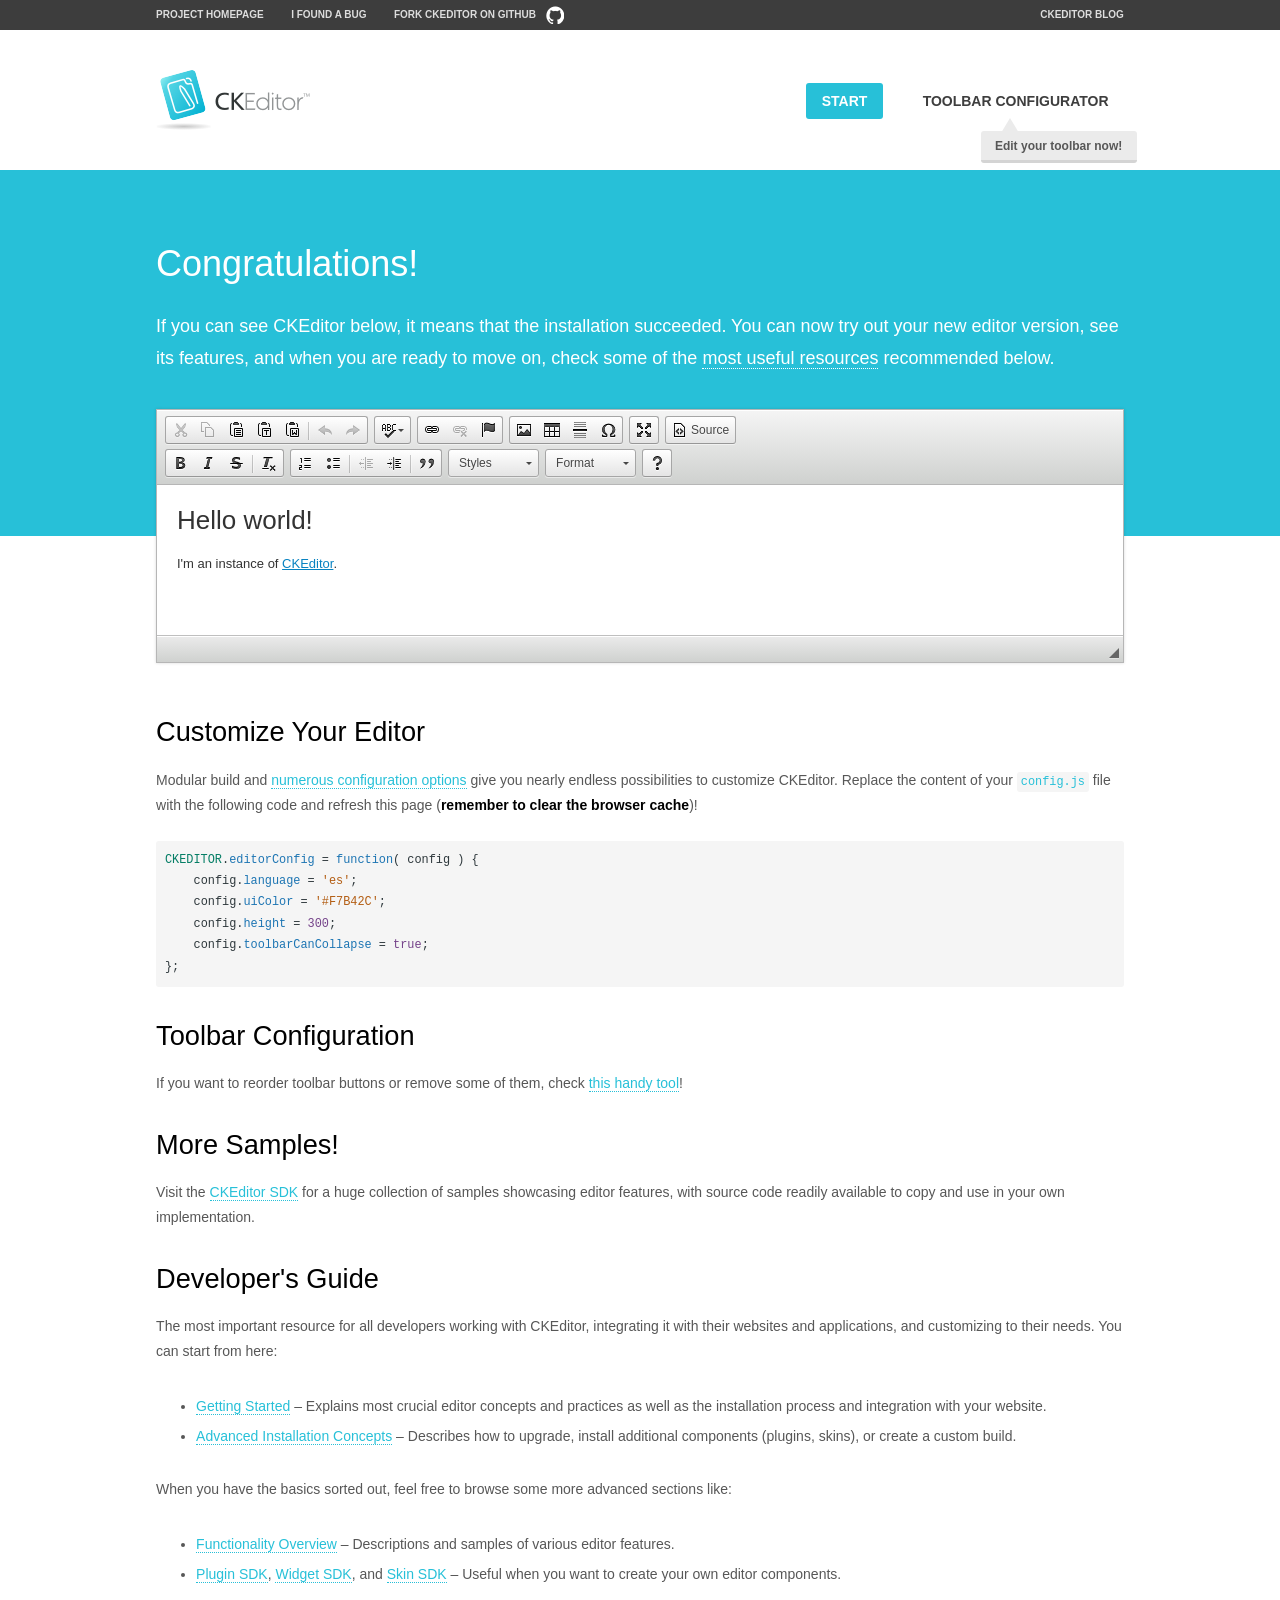
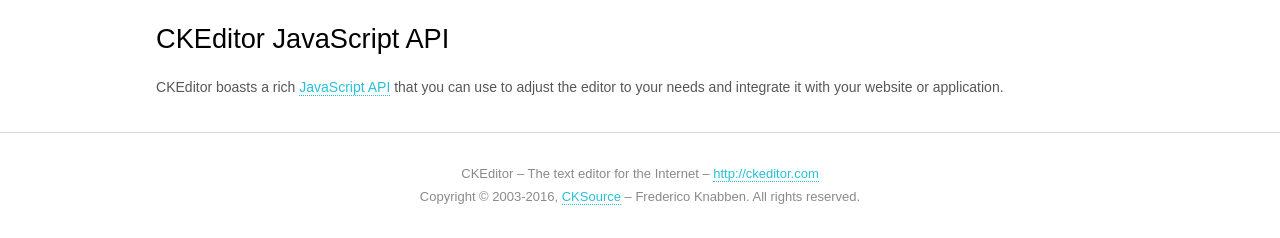
<file: static/plugins/ckeditor/samples/index.html>
<!DOCTYPE html>
<!--
Copyright (c) 2003-2016, CKSource - Frederico Knabben. All rights reserved.
For licensing, see LICENSE.md or http://ckeditor.com/license
-->
<html>
<head>
	<meta charset="utf-8">
	<title>CKEditor Sample</title>
	<script src="../ckeditor.js"></script>
	<script src="js/sample.js"></script>
	<link rel="stylesheet" href="css/samples.css">
	<link rel="stylesheet" href="toolbarconfigurator/lib/codemirror/neo.css">
</head>
<body id="main">

<nav class="navigation-a">
	<div class="grid-container">
		<ul class="navigation-a-left grid-width-70">
			<li><a href="http://ckeditor.com">Project Homepage</a></li>
			<li><a href="http://dev.ckeditor.com/">I found a bug</a></li>
			<li><a href="http://github.com/ckeditor/ckeditor-dev" class="icon-pos-right icon-navigation-a-github">Fork CKEditor on GitHub</a></li>
		</ul>
		<ul class="navigation-a-right grid-width-30">
			<li><a href="http://ckeditor.com/blog-list">CKEditor Blog</a></li>
		</ul>
	</div>
</nav>

<header class="header-a">
	<div class="grid-container">
		<h1 class="header-a-logo grid-width-30">
			<a href="index.html"><img src="img/logo.png" alt="CKEditor Sample"></a>
		</h1>

		<nav class="navigation-b grid-width-70">
			<ul>
				<li><a href="index.html" class="button-a button-a-background">Start</a></li>
				<li><a href="toolbarconfigurator/index.html" class="button-a">Toolbar configurator <span class="balloon-a balloon-a-nw">Edit your toolbar now!</span></a></li>
			</ul>
		</nav>
	</div>
</header>

<main>
	<div class="adjoined-top">
		<div class="grid-container">
			<div class="content grid-width-100">
				<h1>Congratulations!</h1>
				<p>
					If you can see CKEditor below, it means that the installation succeeded.
					You can now try out your new editor version, see its features, and when you are ready to move on, check some of the <a href="#sample-customize">most useful resources</a> recommended below.
				</p>
			</div>
		</div>
	</div>
	<div class="adjoined-bottom">
		<div class="grid-container">
			<div class="grid-width-100">
				<div id="editor">
					<h1>Hello world!</h1>
					<p>I'm an instance of <a href="http://ckeditor.com">CKEditor</a>.</p>
				</div>
			</div>
		</div>
	</div>

	<div class="grid-container">
		<div class="content grid-width-100">
			<section id="sample-customize">
				<h2>Customize Your Editor</h2>
				<p>Modular build and <a href="http://docs.ckeditor.com/#!/guide/dev_configuration">numerous configuration options</a> give you nearly endless possibilities to customize CKEditor. Replace the content of your <code><a href="../config.js">config.js</a></code> file with the following code and refresh this page (<strong>remember to clear the browser cache</strong>)!</p>
		<pre class="cm-s-neo CodeMirror"><code><span style="padding-right: 0.1px;"><span class="cm-variable">CKEDITOR</span>.<span class="cm-property">editorConfig</span> <span class="cm-operator">=</span> <span class="cm-keyword">function</span>( <span class="cm-def">config</span> ) {</span>
<span style="padding-right: 0.1px;"><span class="cm-tab">	</span><span class="cm-variable-2">config</span>.<span class="cm-property">language</span> <span class="cm-operator">=</span> <span class="cm-string">'es'</span>;</span>
<span style="padding-right: 0.1px;"><span class="cm-tab">	</span><span class="cm-variable-2">config</span>.<span class="cm-property">uiColor</span> <span class="cm-operator">=</span> <span class="cm-string">'#F7B42C'</span>;</span>
<span style="padding-right: 0.1px;"><span class="cm-tab">	</span><span class="cm-variable-2">config</span>.<span class="cm-property">height</span> <span class="cm-operator">=</span> <span class="cm-number">300</span>;</span>
<span style="padding-right: 0.1px;"><span class="cm-tab">	</span><span class="cm-variable-2">config</span>.<span class="cm-property">toolbarCanCollapse</span> <span class="cm-operator">=</span> <span class="cm-atom">true</span>;</span>
<span style="padding-right: 0.1px;">};</span></code></pre>
			</section>

			<section>
				<h2>Toolbar Configuration</h2>
				<p>If you want to reorder toolbar buttons or remove some of them, check <a href="toolbarconfigurator/index.html">this handy tool</a>!</p>
			</section>

			<section>
				<h2>More Samples!</h2>
				<p>Visit the <a href="http://sdk.ckeditor.com">CKEditor SDK</a> for a huge collection of samples showcasing editor features, with source code readily available to copy and use in your own implementation.</p>
			</section>

			<section>
				<h2>Developer's Guide</h2>
				<p>The most important resource for all developers working with CKEditor, integrating it with their websites and applications, and customizing to their needs. You can start from here:</p>
				<ul>
					<li><a href="http://docs.ckeditor.com/#!/guide/dev_installation">Getting Started</a> &ndash; Explains most crucial editor concepts and practices as well as the installation process and integration with your website.</li>
					<li><a href="http://docs.ckeditor.com/#!/guide/dev_advanced_installation">Advanced Installation Concepts</a> &ndash; Describes how to upgrade, install additional components (plugins, skins), or create a custom build.</li>
				</ul>
					<p>When you have the basics sorted out, feel free to browse some more advanced sections like:</p>
				<ul>
					<li><a href="http://docs.ckeditor.com/#!/guide/dev_features">Functionality Overview</a> &ndash; Descriptions and samples of various editor features.</li>
					<li><a href="http://docs.ckeditor.com/#!/guide/plugin_sdk_intro">Plugin SDK</a>, <a href="http://docs.ckeditor.com/#!/guide/widget_sdk_intro">Widget SDK</a>, and <a href="http://docs.ckeditor.com/#!/guide/skin_sdk_intro">Skin SDK</a> &ndash; Useful when you want to create your own editor components.</li>
				</ul>
			</section>

			<section>
				<h2>CKEditor JavaScript API</h2>
				<p>CKEditor boasts a rich <a href="http://docs.ckeditor.com/#!/api">JavaScript API</a> that you can use to adjust the editor to your needs and integrate it with your website or application.</p>
			</section>
		</div>
	</div>
</main>

<footer class="footer-a grid-container">
	<div class="grid-container">
		<p class="grid-width-100">
			CKEditor &ndash; The text editor for the Internet &ndash; <a class="samples" href="http://ckeditor.com/">http://ckeditor.com</a>
		</p>
		<p class="grid-width-100" id="copy">
			Copyright &copy; 2003-2016, <a class="samples" href="http://cksource.com/">CKSource</a> &ndash; Frederico Knabben. All rights reserved.
		</p>
	</div>
</footer>
<script>
	initSample();
</script>

</body>
</html>
</file>
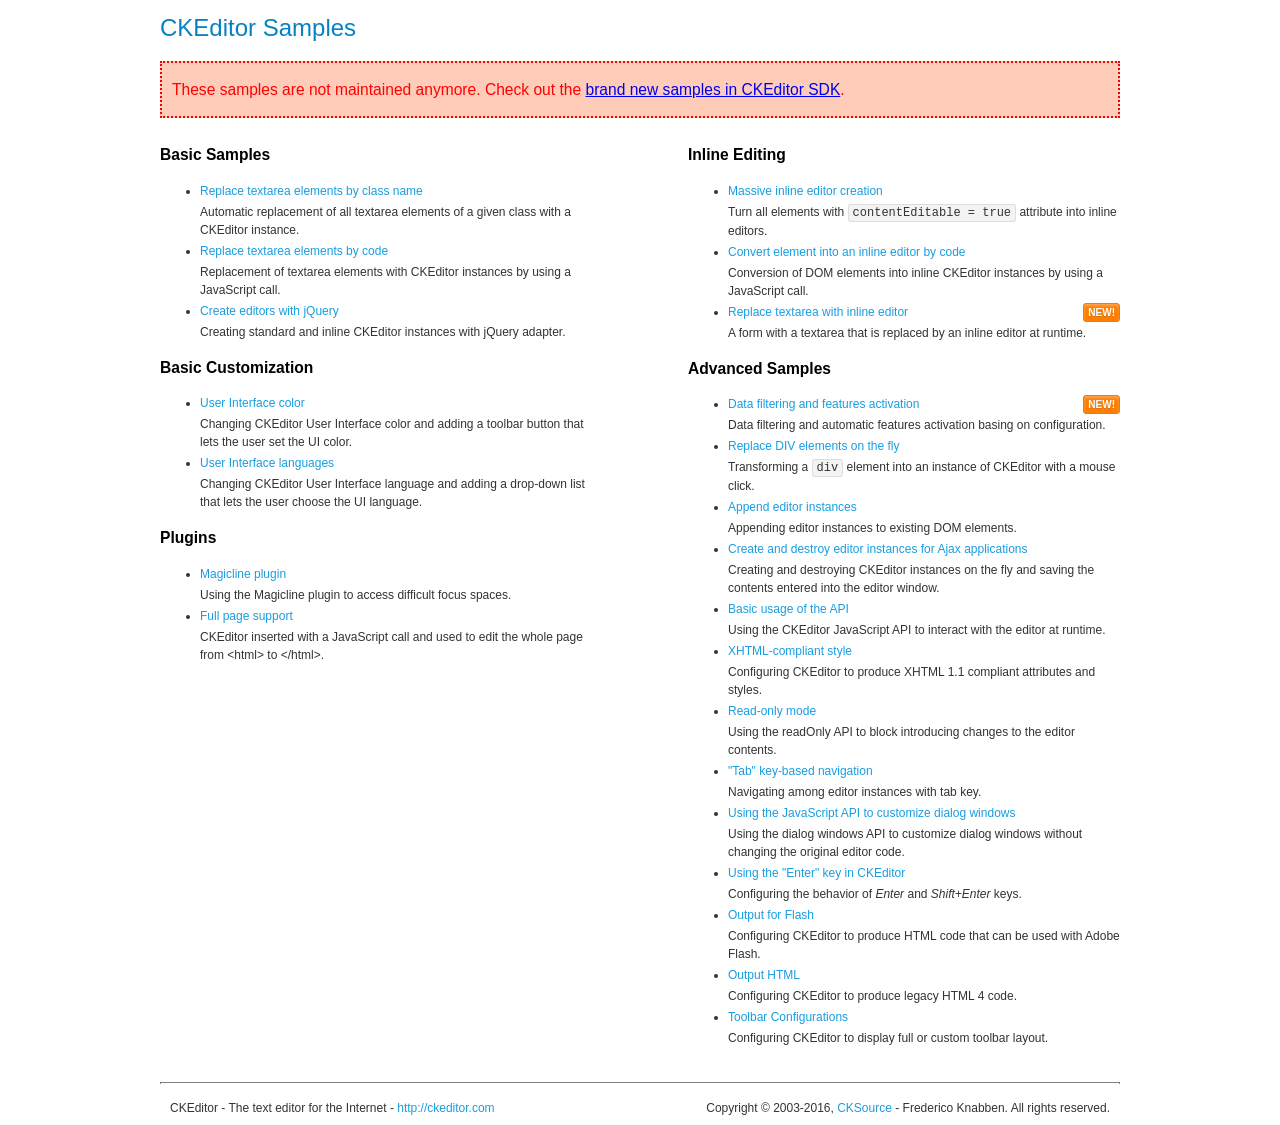
<file: static/plugins/ckeditor/samples/old/index.html>
<!DOCTYPE html>
<!--
Copyright (c) 2003-2016, CKSource - Frederico Knabben. All rights reserved.
For licensing, see LICENSE.md or http://ckeditor.com/license
-->
<html>
<head>
	<meta charset="utf-8">
	<title>CKEditor Samples</title>
	<link rel="stylesheet" href="sample.css">
</head>
<body>
	<h1 class="samples">
		CKEditor Samples
	</h1>
	<div class="warning deprecated">
		These samples are not maintained anymore. Check out the <a href="http://sdk.ckeditor.com/">brand new samples in CKEditor SDK</a>.
	</div>
	<div class="twoColumns">
		<div class="twoColumnsLeft">
			<h2 class="samples">
				Basic Samples
			</h2>
			<dl class="samples">
				<dt><a class="samples" href="replacebyclass.html">Replace textarea elements by class name</a></dt>
				<dd>Automatic replacement of all textarea elements of a given class with a CKEditor instance.</dd>

				<dt><a class="samples" href="replacebycode.html">Replace textarea elements by code</a></dt>
				<dd>Replacement of textarea elements with CKEditor instances by using a JavaScript call.</dd>

				<dt><a class="samples" href="jquery.html">Create editors with jQuery</a></dt>
				<dd>Creating standard and inline CKEditor instances with jQuery adapter.</dd>
			</dl>

			<h2 class="samples">
				Basic Customization
			</h2>
			<dl class="samples">
				<dt><a class="samples" href="uicolor.html">User Interface color</a></dt>
				<dd>Changing CKEditor User Interface color and adding a toolbar button that lets the user set the UI color.</dd>

				<dt><a class="samples" href="uilanguages.html">User Interface languages</a></dt>
				<dd>Changing CKEditor User Interface language and adding a drop-down list that lets the user choose the UI language.</dd>
			</dl>


			<h2 class="samples">Plugins</h2>
<dl class="samples">
<dt><a class="samples" href="magicline/magicline.html">Magicline plugin</a></dt>
<dd>Using the Magicline plugin to access difficult focus spaces.</dd>

<dt><a class="samples" href="wysiwygarea/fullpage.html">Full page support</a></dt>
<dd>CKEditor inserted with a JavaScript call and used to edit the whole page from &lt;html&gt; to &lt;/html&gt;.</dd>
</dl>
		</div>
		<div class="twoColumnsRight">
			<h2 class="samples">
				Inline Editing
			</h2>
			<dl class="samples">
				<dt><a class="samples" href="inlineall.html">Massive inline editor creation</a></dt>
				<dd>Turn all elements with <code>contentEditable = true</code> attribute into inline editors.</dd>

				<dt><a class="samples" href="inlinebycode.html">Convert element into an inline editor by code</a></dt>
				<dd>Conversion of DOM elements into inline CKEditor instances by using a JavaScript call.</dd>

				<dt><a class="samples" href="inlinetextarea.html">Replace textarea with inline editor</a> <span class="new">New!</span></dt>
				<dd>A form with a textarea that is replaced by an inline editor at runtime.</dd>

				
			</dl>

			<h2 class="samples">
				Advanced Samples
			</h2>
			<dl class="samples">
				<dt><a class="samples" href="datafiltering.html">Data filtering and features activation</a> <span class="new">New!</span></dt>
				<dd>Data filtering and automatic features activation basing on configuration.</dd>

				<dt><a class="samples" href="divreplace.html">Replace DIV elements on the fly</a></dt>
				<dd>Transforming a <code>div</code> element into an instance of CKEditor with a mouse click.</dd>

				<dt><a class="samples" href="appendto.html">Append editor instances</a></dt>
				<dd>Appending editor instances to existing DOM elements.</dd>

				<dt><a class="samples" href="ajax.html">Create and destroy editor instances for Ajax applications</a></dt>
				<dd>Creating and destroying CKEditor instances on the fly and saving the contents entered into the editor window.</dd>

				<dt><a class="samples" href="api.html">Basic usage of the API</a></dt>
				<dd>Using the CKEditor JavaScript API to interact with the editor at runtime.</dd>

				<dt><a class="samples" href="xhtmlstyle.html">XHTML-compliant style</a></dt>
				<dd>Configuring CKEditor to produce XHTML 1.1 compliant attributes and styles.</dd>

				<dt><a class="samples" href="readonly.html">Read-only mode</a></dt>
				<dd>Using the readOnly API to block introducing changes to the editor contents.</dd>

				<dt><a class="samples" href="tabindex.html">"Tab" key-based navigation</a></dt>
				<dd>Navigating among editor instances with tab key.</dd>


				
<dt><a class="samples" href="dialog/dialog.html">Using the JavaScript API to customize dialog windows</a></dt>
<dd>Using the dialog windows API to customize dialog windows without changing the original editor code.</dd>

<dt><a class="samples" href="enterkey/enterkey.html">Using the &quot;Enter&quot; key in CKEditor</a></dt>
<dd>Configuring the behavior of <em>Enter</em> and <em>Shift+Enter</em> keys.</dd>

<dt><a class="samples" href="htmlwriter/outputforflash.html">Output for Flash</a></dt>
<dd>Configuring CKEditor to produce HTML code that can be used with Adobe Flash.</dd>

<dt><a class="samples" href="htmlwriter/outputhtml.html">Output HTML</a></dt>
<dd>Configuring CKEditor to produce legacy HTML 4 code.</dd>

<dt><a class="samples" href="toolbar/toolbar.html">Toolbar Configurations</a></dt>
<dd>Configuring CKEditor to display full or custom toolbar layout.</dd>

			</dl>
		</div>
	</div>
	<div id="footer">
		<hr>
		<p>
			CKEditor - The text editor for the Internet - <a class="samples" href="http://ckeditor.com/">http://ckeditor.com</a>
		</p>
		<p id="copy">
			Copyright &copy; 2003-2016, <a class="samples" href="http://cksource.com/">CKSource</a> - Frederico Knabben. All rights reserved.
		</p>
	</div>
</body>
</html>
</file>
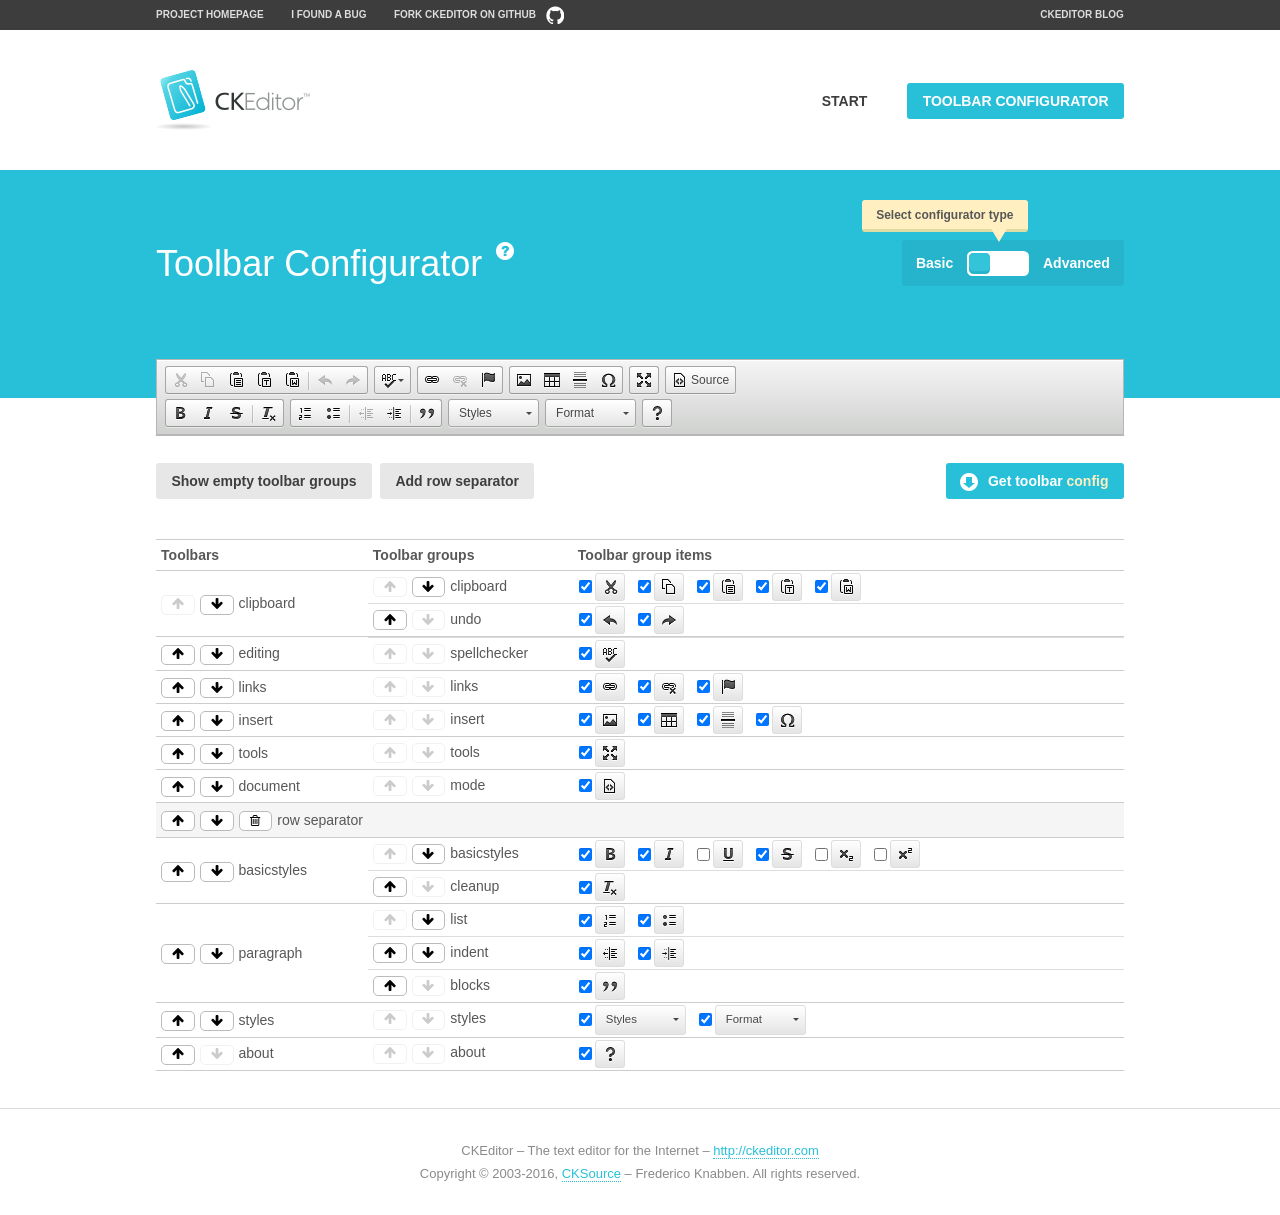
<file: static/plugins/ckeditor/samples/toolbarconfigurator/index.html>
<!DOCTYPE html>
<!--
Copyright (c) 2003-2016, CKSource - Frederico Knabben. All rights reserved.
For licensing, see LICENSE.md or http://ckeditor.com/license
-->
<!--[if IE 8]><html class="ie8"><![endif]-->
<!--[if gt IE 8]><html><![endif]-->
<!--[if !IE]><!--><html><!--<![endif]-->
<head>
	<meta charset="utf-8">
	<title>Toolbar Configurator</title>
	<script src="../../ckeditor.js"></script>
	<script>
		if ( CKEDITOR.env.ie && CKEDITOR.env.version < 9 )
			CKEDITOR.tools.enableHtml5Elements( document );
	</script>
	<link rel="stylesheet" href="lib/codemirror/codemirror.css">
	<link rel="stylesheet" href="lib/codemirror/show-hint.css">
	<link rel="stylesheet" href="lib/codemirror/neo.css">
	<link rel="stylesheet" href="css/fontello.css">
	<link rel="stylesheet" href="../css/samples.css">
</head>
<body id="toolbar">

<nav class="navigation-a">
	<div class="grid-container">
		<ul class="navigation-a-left grid-width-70">
			<li><a href="http://ckeditor.com">Project Homepage</a></li>
			<li><a href="http://dev.ckeditor.com/">I found a bug</a></li>
			<li><a href="http://github.com/ckeditor/ckeditor-dev" class="icon-pos-right icon-navigation-a-github">Fork CKEditor on GitHub</a></li>
		</ul>
		<ul class="navigation-a-right grid-width-30">
			<li><a href="http://ckeditor.com/blog-list">CKEditor Blog</a></li>
		</ul>
	</div>
</nav>

<header class="header-a">
	<div class="grid-container">
		<h1 class="header-a-logo grid-width-30">
			<a href="../index.html"><img src="../img/logo.png" alt="CKEditor Logo"></a>
		</h1>
		<nav class="navigation-b grid-width-70">
			<ul>
				<li><a href="../index.html"  class="button-a">Start</a></li>
				<li><a href="index.html"  class="button-a button-a-background">Toolbar configurator</a></li>
			</ul>
		</nav>
	</div>
</header>

<main>
	<div class="adjoined-top">
		<div class="grid-container">
			<div class="content grid-width-100">
				<div class="grid-container-nested">
					<h1 class="grid-width-60">
						Toolbar Configurator
						<a href="#help-content" type="button" title="Configurator help" id="help" class="button-a button-a-background button-a-no-text icon-pos-left icon-question-mark">Help</a>
					</h1>

					<div class="grid-width-40 grid-switch-magic">
						<div class="switch">
							<span class="balloon-a balloon-a-se">Select configurator type</span>
							<input type="radio" name="radio" data-num="1" id="radio-basic" />
							<input type="radio" name="radio" data-num="2" id="radio-advanced" />
							<label data-for="1" for="radio-basic">Basic</label>
							<span class="switch-inner">
								<span class="handler"></span>
							</span>
							<label data-for="2" for="radio-advanced">Advanced</label>
						</div>
					</div>
				</div>
			</div>
		</div>
	</div>
	<div class="adjoined-bottom">
		<div class="grid-container">
			<div class="grid-width-100">
				<div class="editors-container">
					<div id="editor-basic"></div>
					<div id="editor-advanced"></div>
				</div>
			</div>
		</div>
	</div>

	<div class="grid-container configurator">
		<div class="content grid-width-100">
			<div class="configurator">
				<div>
					<div id="toolbarModifierWrapper"></div>
				</div>
			</div>
		</div>
	</div>

	<div id="help-content">
		<div class="grid-container">
			<div class="grid-width-100">
				<h2>What Am I Doing Here?</h2>

				<div class="grid-container grid-container-nested">
					<div class="basic">
						<div class="grid-width-50">
							<p>Arrange <a href="http://docs.ckeditor.com/#!/api/CKEDITOR.config-cfg-toolbarGroups">toolbar groups</a>, toggle <a href="http://docs.ckeditor.com/#!/api/CKEDITOR.config-cfg-removeButtons">button visibility</a> according to your needs and get your toolbar configuration.</p>
							<p>You can replace the content of the <a href="../../config.js"><code>config.js</code></a> file with the generated configuration. If you already set some configuration options you will need to merge both configurations.</p>
						</div>
						<div class="grid-width-50">
							<p>Read more about different ways of <a href="http://docs.ckeditor.com/#!/guide/dev_configuration">setting configuration</a> and do not forget about <strong>clearing browser cache</strong>.</p>
							<p>Arranging toolbar groups is the recommended way of configuring the toolbar, but if you need more freedom you can use the <a href="#advanced">advanced configurator</a>.</p>
						</div>
					</div>
					<div class="advanced" style="display: none;">
						<div class="grid-width-50">
							<p>With this code editor you can edit your <a href="http://docs.ckeditor.com/#!/api/CKEDITOR.config-cfg-toolbar">toolbar configuration</a> live.</p>
							<p>You can replace the content of the <a href="../../config.js"><code>config.js</code></a> file with the generated configuration. If you already set some configuration options you will need to merge both configurations.</p>
						</div>
						<div class="grid-width-50">
							<p>Read more about different ways of <a href="http://docs.ckeditor.com/#!/guide/dev_configuration">setting configuration</a> and do not forget about <strong>clearing browser cache</strong>.</p>
						</div>
					</div>
				</div>

				<p class="grid-container grid-container-nested">
					<button type="button" class="help-content-close grid-width-100 button-a button-a-background">Got it. Let's play!</button>
				</p>
			</div>
		</div>
	</div>
</main>

<footer class="footer-a grid-container">
	<p class="grid-width-100">
		CKEditor &ndash; The text editor for the Internet &ndash; <a class="samples" href="http://ckeditor.com/">http://ckeditor.com</a>
	</p>
	<p class="grid-width-100" id="copy">
		Copyright &copy; 2003-2016, <a class="samples" href="http://cksource.com/">CKSource</a> &ndash; Frederico Knabben. All rights reserved.
	</p>
</footer>

<script src="lib/codemirror/codemirror.js"></script>
<script src="lib/codemirror/javascript.js"></script>
<script src="lib/codemirror/show-hint.js"></script>

<script src="js/fulltoolbareditor.js"></script>
<script src="js/abstracttoolbarmodifier.js"></script>
<script src="js/toolbarmodifier.js"></script>
<script src="js/toolbartextmodifier.js"></script>
<script src="../js/sf.js"></script>

<script>
	( function() {
		'use strict';

		var mode = ( window.location.hash.substr( 1 ) === 'advanced' ) ? 'advanced' : 'basic',
			configuratorSection = CKEDITOR.document.findOne( 'main > .grid-container.configurator' ),
			basicInstruction = CKEDITOR.document.findOne( '#help-content .basic' ),
			advancedInstruction = CKEDITOR.document.findOne( '#help-content .advanced' ),

			// Configurator mode switcher.
			modeSwitchBasic = CKEDITOR.document.getById( 'radio-basic' ),
			modeSwitchAdvanced = CKEDITOR.document.getById( 'radio-advanced' );

		// Initial setup
		function updateSwitcher() {
			if ( mode === 'advanced' ) {
				modeSwitchAdvanced.$.checked = true;
			} else {
				modeSwitchBasic.$.checked = true;
			}
		}

		updateSwitcher();

		CKEDITOR.document.getWindow().on( 'hashchange', function( e ) {
			var hash = window.location.hash.substr( 1 );
			if ( !( hash === 'advanced' || hash === 'basic' ) ) {
				return;
			}
			mode = hash;
			onToolbarsDone( mode );
		} );

		CKEDITOR.document.getWindow().on( 'resize', function() {
			updateToolbar( ( mode === 'basic' ? toolbarModifier : toolbarTextModifier )[ 'editorInstance' ] );
		} );

		function onRefresh( modifier ) {
			modifier = modifier || this;

			if ( mode === 'basic' && modifier instanceof ToolbarConfigurator.ToolbarTextModifier ) {
				return;
			}

			// CodeMirror container becomes visible, so we need to refresh and to avoid rendering problems.
			if ( mode === 'advanced' && modifier instanceof ToolbarConfigurator.ToolbarTextModifier ) {
				modifier.codeContainer.refresh();
			}

			updateToolbar( modifier.editorInstance );
		}

		function updateToolbar( editor ) {
			var editorContainer = editor.container;

			// Not always editor is loaded.
			if ( !editorContainer ) {
				return;
			}

			var displayStyle = editorContainer.getStyle( 'display' );

			editorContainer.setStyle( 'display', 'block' );

			var newHeight = editorContainer.getSize( 'height' );

			var newMarginTop = parseInt( editorContainer.getComputedStyle( 'margin-top' ), 10 );
			newMarginTop = ( isNaN( newMarginTop ) ? 0 : Number( newMarginTop ) );

			var newMarginBottom = parseInt( editorContainer.getComputedStyle( 'margin-bottom' ), 10 );
			newMarginBottom = ( isNaN( newMarginBottom ) ? 0 : Number( newMarginBottom ) );

			var result = newHeight + newMarginTop + newMarginBottom;

			editorContainer.setStyle( 'display', displayStyle );

			editor.container.getAscendant( 'div' ).setStyle( 'height', result + 'px' );
		}

		var toolbarModifier = new ToolbarConfigurator.ToolbarModifier( 'editor-basic' );

		var done = 0;
		toolbarModifier.init( onToolbarInit );
		toolbarModifier.onRefresh = onRefresh;

		CKEDITOR.document.getById( 'toolbarModifierWrapper' ).append( toolbarModifier.mainContainer );

		var toolbarTextModifier = new ToolbarConfigurator.ToolbarTextModifier( 'editor-advanced' );
		toolbarTextModifier.init( onToolbarInit );
		toolbarTextModifier.onRefresh = onRefresh;

		function onToolbarInit() {
			if ( ++done === 2 ) {
				onToolbarsDone();

				positionSticky.watch( CKEDITOR.document.findOne( '.toolbar' ), function() {
					return mode === 'advanced';
				} );
			}
		}

		function onToolbarsDone() {
			if ( mode === 'basic' ) {
				toggleModeBasic( false );
			} else {
				toggleModeAdvanced( false );
			}

			updateSwitcher();

			setTimeout( function() {
				CKEDITOR.document.findOne( '.editors-container' ).addClass( 'active' );
				CKEDITOR.document.findOne( '#toolbarModifierWrapper' ).addClass( 'active' );
			}, 200 );
		}

		CKEDITOR.document.getById( 'toolbarModifierWrapper' ).append( toolbarTextModifier.mainContainer );

		function toogleModeSwitch( onElement, offElement, onModifier, offModifier ) {
			onElement.addClass( 'fancy-button-active' );
			offElement.removeClass( 'fancy-button-active' );

			onModifier.showUI();
			offModifier.hideUI();
		}

		function toggleModeBasic( callOnRefresh ) {
			callOnRefresh = ( callOnRefresh !== false );
			mode = 'basic';
			window.location.hash = '#basic';
			toogleModeSwitch( modeSwitchBasic, modeSwitchAdvanced, toolbarModifier, toolbarTextModifier );

			configuratorSection.removeClass( 'freed-width' );
			basicInstruction.show();
			advancedInstruction.hide();

			callOnRefresh && onRefresh( toolbarModifier );
		}

		function toggleModeAdvanced( callOnRefresh ) {
			callOnRefresh = ( callOnRefresh !== false );
			mode = 'advanced';
			window.location.hash = '#advanced';
			toogleModeSwitch( modeSwitchAdvanced, modeSwitchBasic, toolbarTextModifier, toolbarModifier );

			configuratorSection.addClass( 'freed-width' );
			advancedInstruction.show();
			basicInstruction.hide();

			callOnRefresh && onRefresh( toolbarTextModifier );
		}

		modeSwitchBasic.on( 'click', toggleModeBasic );
		modeSwitchAdvanced.on( 'click', toggleModeAdvanced );

		//
		// Position:sticky for the toolbar.
		//

		// Will make elements behave like they were styled with position:sticky.
		var positionSticky = {
			// Store object: {
			// 		element: CKEDITOR.dom.element, // Element which will float.
			// 		placeholder: CKEDITOR.dom.element, // Placeholder which is place to prevent page bounce.
			// 		isFixed: boolean // Whether element float now.
			// }
			watched: [],

			active: [],

			staticContainer: null,

			init: function() {
				var element = CKEDITOR.dom.element.createFromHtml(
					'<div class="staticContainer">' +
						'<div class="grid-container" >' +
							'<div class="grid-width-100">' +
								'<div class="inner"></div>' +
							'</div>' +
						'</div>' +
					'</div>' );

				this.staticContainer = element.findOne( '.inner' );

				CKEDITOR.document.getBody().append( element );
			},

			watch: function( element, preventFunc ) {
				this.watched.push( {
					element: element,
					placeholder: new CKEDITOR.dom.element( 'div' ),
					isFixed: false,
					preventFunc: preventFunc
				} );
			},

			checkAll: function() {
				for ( var i = 0; i < this.watched.length; i++ ) {
					this.check( this.watched[ i ] );
				}
			},

			check: function( element ) {
				var isFixed = element.isFixed;
				var shouldBeFixed = this.shouldBeFixed( element );

				// Nothing to be done.
				if ( isFixed === shouldBeFixed ) {
					return;
				}

				var placeholder = element.placeholder;

				if ( isFixed ) {
					// Unfixing.

					element.element.insertBefore( placeholder );
					placeholder.remove();

					element.element.removeStyle( 'margin' );

					this.active.splice( CKEDITOR.tools.indexOf( this.active, element ), 1 );

				} else {
					// Fixing.
					placeholder.setStyle( 'width', element.element.getSize( 'width' ) + 'px' );
					placeholder.setStyle( 'height', element.element.getSize( 'height' ) + 'px' );
					placeholder.setStyle( 'margin-bottom', element.element.getComputedStyle( 'margin-bottom' ) );
					placeholder.setStyle( 'display', element.element.getComputedStyle( 'display' ) );
					placeholder.insertAfter( element.element );

					this.staticContainer.append( element.element );

					this.active.push( element );
				}

				element.isFixed = !element.isFixed;
			},

			shouldBeFixed: function( element ) {
				if ( element.preventFunc && element.preventFunc() ) {
					return false;
				}

				// If element is already fixed we are checking it's placeholder.
				var related = ( element.isFixed ? element.placeholder : element.element ),
					clientRect = related.$.getBoundingClientRect(),
					staticHeight = this.staticContainer.getSize('height' ),
					elemHeight = element.element.getSize( 'height' );

				if ( element.isFixed ) {
					return ( clientRect.top + elemHeight < staticHeight );
				} else {
					return ( clientRect.top < staticHeight );
				}
			}
		};

		positionSticky.init();

		CKEDITOR.document.getWindow().on( 'scroll',
			new CKEDITOR.tools.eventsBuffer( 100, positionSticky.checkAll, positionSticky ).input
		);

		// Make the toolbar sticky.
		positionSticky.watch( CKEDITOR.document.findOne( '.editors-container' ) );

		// Help button and help-content.
		( function() {
			var helpButton = CKEDITOR.document.getById( 'help' ),
				helpContent = CKEDITOR.document.getById( 'help-content' );

			// Don't show help button on IE8 because it's unsupported by Pico Modal.
			if ( CKEDITOR.env.ie && CKEDITOR.env.version == 8 ) {
				helpButton.hide();
			} else {
				// Display help modal when the button is clicked.
				helpButton.on( 'click', function( evt ) {
					SF.modal( {
						// Clone modal content from DOM.
						content: helpContent.getHtml(),

						afterCreate: function( modal ) {
							// Enable modal content button to close the modal.
							new CKEDITOR.dom.element( modal.modalElem() ).findOne( '.help-content-close' ).once( 'click', modal.close );
						}
					} ).show();
				} );
			}
		} )();
	} )();
</script>
</body>
</html>
</file>
<file: static/plugins/ckeditor/samples/css/samples.css>
/**
 * @license Copyright (c) 2003-2016, CKSource - Frederico Knabben. All rights reserved.
 * For licensing, see LICENSE.md or http://ckeditor.com/license
 */
@media (max-width: 900px) {
  .global-is-mobile-hidden {
    display: none !important;
  }
}
article,
aside,
details,
figcaption,
figure,
footer,
header,
hgroup,
main,
menu,
nav,
section {
  display: block;
}
body,
html {
  margin: 0;
  padding: 0;
  font: 16px / 1.8 Arial, 'Helvetica Neue', Helvetica, sans-serif;
  font-weight: 300;
  color: #575757;
}
.grid-width-10 {
  width: 10%;
}
.grid-width-20 {
  width: 20%;
}
.grid-width-30 {
  width: 30%;
}
.grid-width-40 {
  width: 40%;
}
.grid-width-50 {
  width: 50%;
}
.grid-width-60 {
  width: 60%;
}
.grid-width-70 {
  width: 70%;
}
.grid-width-80 {
  width: 80%;
}
.grid-width-90 {
  width: 90%;
}
.grid-width-100 {
  width: 100%;
}
@media (max-width: 900px) {
  .grid-width-10,
  .grid-width-20,
  .grid-width-30,
  .grid-width-40,
  .grid-width-50,
  .grid-width-60,
  .grid-width-70,
  .grid-width-80,
  .grid-width-90,
  .grid-width-100 {
    width: 100%;
  }
}
*[class*="grid-width"] {
  -webkit-box-sizing: border-box;
  -moz-box-sizing: border-box;
  box-sizing: border-box;
  padding-left: 4%;
  padding-right: 4%;
  float: left;
}
*[class*="grid-width"]:after,
.grid-container:after,
*[class*="grid-width"]:before,
.grid-container:before {
  content: '';
  display: block;
  overflow: hidden;
  visibility: hidden;
  font-size: 0;
  line-height: 0;
  width: 0;
  height: 0;
}
*[class*="grid-width"]:after,
.grid-container:after {
  clear: both;
}
.grid-container {
  -webkit-box-sizing: border-box;
  -moz-box-sizing: border-box;
  box-sizing: border-box;
  margin-left: auto;
  margin-right: auto;
}
.grid-container-nested *[class*="grid-width"]:first-child {
  padding-left: 0;
}
.grid-container-nested *[class*="grid-width"]:last-child {
  padding-right: 0;
}
@media (max-width: 900px) {
  .grid-container-nested *[class*="grid-width"]:first-child {
    padding-left: 4%;
  }
  .grid-container-nested *[class*="grid-width"]:last-child {
    padding-right: 4%;
  }
}
.header-a {
  min-height: 140px;
  overflow: hidden;
}
.header-a .header-a-logo {
  margin: 40px 0 0;
}
@media (max-width: 900px) {
  .header-a .header-a-logo {
    text-align: center;
  }
}
.header-a .header-a-logo img {
  border: transparent;
}
.navigation-a {
  height: 30px;
  background: #3d3d3d;
  position: absolute;
  left: 0;
  right: 0;
  top: 0;
  padding: 0;
  overflow: hidden;
}
@media (max-width: 900px) {
  .navigation-a {
    text-align: center;
  }
}
.navigation-a ul {
  list-style: none;
  margin: 0;
  overflow: hidden;
}
.navigation-a ul li,
.navigation-a ul li a {
  display: inline-block;
}
@media (max-width: 900px) {
  .navigation-a ul {
    width: auto;
    text-overflow: ellipsis;
    white-space: nowrap;
    display: inline-block;
    float: none;
  }
  .navigation-a ul:before,
  .navigation-a ul:after {
    display: none;
  }
}
.navigation-a ul.navigation-a-left {
  text-align: left;
}
@media (max-width: 900px) {
  .navigation-a ul.navigation-a-left {
    padding-right: 0;
  }
}
.navigation-a ul.navigation-a-right {
  text-align: right;
}
@media (max-width: 900px) {
  .navigation-a ul.navigation-a-right {
    padding-left: 23px;
  }
}
.navigation-a ul li + li {
  margin-left: 23px;
}
.navigation-a ul li a {
  font-size: 10px;
  font-size: 0.625rem;
  line-height: 18px;
  line-height: 1.13rem;
  line-height: 30px;
  float: left;
  color: #dddddd;
  font-weight: bold;
  text-decoration: none;
  text-transform: uppercase;
}
.navigation-a ul li a:hover {
  cursor: pointer;
  color: #ffffff;
}
.icon-navigation-a-github:before,
.icon-navigation-a-github:after {
  background-image: url("[data-uri]");
}
.navigation-b {
  text-align: right;
  margin: 52px 0 0;
  overflow: visible;
}
@media (max-width: 900px) {
  .navigation-b {
    text-align: center;
    margin-top: 20px;
    padding: 0;
  }
}
.navigation-b ul {
  padding: 0;
  list-style: none;
  margin: 0;
  overflow: visible;
}
.navigation-b ul li,
.navigation-b ul li a {
  display: inline-block;
}
@media (max-width: 900px) {
  .navigation-b ul {
    display: table;
    width: 100%;
    padding-bottom: 1.5em;
  }
}
@media (max-width: 900px) {
  .navigation-b ul li {
    display: table-row;
  }
}
.navigation-b ul li + li {
  margin-left: 20px;
}
@media (max-width: 900px) {
  .navigation-b ul li + li {
    margin-left: 0;
  }
}
.navigation-b ul li a {
  -webkit-box-sizing: border-box;
  -moz-box-sizing: border-box;
  box-sizing: border-box;
  text-transform: uppercase;
  text-decoration: none;
  outline: none;
}
@media (max-width: 900px) {
  .navigation-b ul li a {
    width: 100%;
    -webkit-border-radius: 0;
    -webkit-background-clip: padding-box;
    -moz-border-radius: 0;
    -moz-background-clip: padding;
    border-radius: 0;
    background-clip: padding-box;
  }
}
.footer-a {
  font-size: 13px;
  font-size: 0.8125rem;
  line-height: 23.4px;
  line-height: 1.46rem;
  padding-top: 2.25em;
  padding-bottom: 2.25em;
  overflow: hidden;
  color: #8a8a8a;
}
.footer-a a {
  color: #27c0d8;
  text-decoration: none;
  border-bottom: 1px dotted #27c0d8;
}
.footer-a a:hover {
  color: #23adc2;
}
.footer-a p {
  margin: 0;
  display: inline-block;
  text-align: center;
}
.content {
  font-size: 14px;
  font-size: 0.875rem;
  line-height: 25.2px;
  line-height: 1.57rem;
  overflow: hidden;
  padding-top: 1.5em;
  padding-bottom: 1.5em;
}
.content p {
  margin: 0.75em 0;
}
.content ul,
.content ol,
.content pre,
.content blockquote,
.content textarea:not([class^="cke"]),
.content .cke {
  margin: 1.875em 0;
}
.content code,
.content kbd {
  -webkit-border-radius: 3px;
  -webkit-background-clip: padding-box;
  -moz-border-radius: 3px;
  -moz-background-clip: padding;
  border-radius: 3px;
  background-clip: padding-box;
  padding: 3px 4px;
}
.content pre,
.content code,
.content kbd,
.content blockquote {
  background: #f5f5f5;
}
.content blockquote,
.content pre {
  background: none;
  border-left: 4px solid #27c0d8;
  padding: 1.5em 2.25em;
}
.content p a,
.content ul a,
.content ol a,
.content blockquote a,
.content h1 a,
.content h2 a,
.content h3 a,
.content h4 a,
.content h5 a {
  color: #27c0d8;
  text-decoration: none;
  border-bottom: 1px dotted #27c0d8;
}
.content p a:hover,
.content ul a:hover,
.content ol a:hover,
.content blockquote a:hover,
.content h1 a:hover,
.content h2 a:hover,
.content h3 a:hover,
.content h4 a:hover,
.content h5 a:hover {
  color: #23adc2;
}
.content h1,
.content h2,
.content h3,
.content h4,
.content h5 {
  color: #000;
  font-weight: 100;
}
.content h1 code,
.content h2 code,
.content h3 code,
.content h4 code,
.content h5 code,
.content h1 kbd,
.content h2 kbd,
.content h3 kbd,
.content h4 kbd,
.content h5 kbd {
  font-size: inherit;
}
.content h1 a.content-heading-anchor,
.content h2 a.content-heading-anchor,
.content h3 a.content-heading-anchor,
.content h4 a.content-heading-anchor,
.content h5 a.content-heading-anchor {
  font-weight: 100;
  vertical-align: middle;
  opacity: 0;
  border: 0;
}
.content h1:hover a.content-heading-anchor,
.content h2:hover a.content-heading-anchor,
.content h3:hover a.content-heading-anchor,
.content h4:hover a.content-heading-anchor,
.content h5:hover a.content-heading-anchor {
  opacity: 1;
}
.content h1:target a,
.content h2:target a,
.content h3:target a,
.content h4:target a,
.content h5:target a {
  -webkit-animation: targetLinkOpacity 0.5s linear alternate;
  -moz-animation: targetLinkOpacity 0.5s linear alternate;
  -o-animation: targetLinkOpacity 0.5s linear alternate;
  animation: targetLinkOpacity 0.5s linear alternate;
  opacity: 1;
}
.content input,
.content select,
.content textarea:not([class^="cke"]) {
  -webkit-border-radius: 3px;
  -webkit-background-clip: padding-box;
  -moz-border-radius: 3px;
  -moz-background-clip: padding;
  border-radius: 3px;
  background-clip: padding-box;
  -webkit-box-shadow: inset 0 1px 1px rgba(0, 0, 0, 0.08);
  -moz-box-shadow: inset 0 1px 1px rgba(0, 0, 0, 0.08);
  box-shadow: inset 0 1px 1px rgba(0, 0, 0, 0.08);
  font: inherit;
  color: inherit;
  border: 1px solid #d9d9d9;
  padding: .2em .5em;
}
.content input:focus,
.content select:focus,
.content textarea:not([class^="cke"]):focus {
  border-color: #66afe9;
  outline: 0;
  -webkit-box-shadow: inset 0 1px 1px rgba(0, 0, 0, 0.08), 0 0 8px #93c6ef;
  -moz-box-shadow: inset 0 1px 1px rgba(0, 0, 0, 0.08), 0 0 8px #93c6ef;
  box-shadow: inset 0 1px 1px rgba(0, 0, 0, 0.08), 0 0 8px #93c6ef;
}
.content abbr {
  border-bottom: 1px dotted #666;
  cursor: pointer;
}
.content blockquote {
  font-style: italic;
  font-family: Georgia, Times, "Times New Roman", serif;
  font-size: 16px;
  font-size: 1rem;
  line-height: 28.8px;
  line-height: 1.8rem;
}
.content em {
  font-style: italic;
}
.content h1 {
  font-size: 36px;
  font-size: 2.25rem;
  line-height: 64.8px;
  line-height: 4.05rem;
  margin: 1.125em 0 0;
}
.content h2 {
  font-size: 27.2px;
  font-size: 1.7rem;
  line-height: 48.96px;
  line-height: 3.06rem;
  margin: 0.9em 0 0;
}
.content h3 {
  font-size: 24px;
  font-size: 1.5rem;
  line-height: 43.2px;
  line-height: 2.7rem;
  font-weight: 500;
  margin: 0.75em 0 0;
}
.content h4 {
  font-size: 19.2px;
  font-size: 1.2rem;
  line-height: 34.56px;
  line-height: 2.16rem;
  font-weight: 500;
  margin: 0.75em 0 0;
}
.content h5 {
  font-size: 17.6px;
  font-size: 1.1rem;
  line-height: 31.68px;
  line-height: 1.98rem;
  font-weight: 500;
  margin: 0.75em 0 0;
}
.content hr {
  border: 0;
  border-top: 4px solid #d9d9d9;
  margin: 1.5em 0;
}
.content input[type="text"] {
  height: 1.8em;
  line-height: 1.8em;
}
.content input[type="button"] {
  -webkit-appearance: button;
  -moz-appearance: button;
  appearance: button;
}
.content kbd {
  font-size: 12px;
  font-size: 0.75rem;
  line-height: 21.6px;
  line-height: 1.35rem;
  font-family: Arial, 'Helvetica Neue', Helvetica, sans-serif;
  padding: 2px 6px;
  -webkit-box-shadow: 0 0 4px #ffffff inset, 0 2px 0 #d9d9d9;
  -moz-box-shadow: 0 0 4px #ffffff inset, 0 2px 0 #d9d9d9;
  box-shadow: 0 0 4px #ffffff inset, 0 2px 0 #d9d9d9;
}
.content p img {
  vertical-align: middle;
}
.content p pre {
  padding: 1.5em;
}
.content pre {
  padding: 0;
  border: 0;
  tab-size: 4;
  -o-tab-size: 4;
  -moz-tab-size: 4;
}
.content pre,
.content code {
  font-size: 11.89px;
  font-size: 0.743rem;
  line-height: 21.4px;
  line-height: 1.34rem;
  font-family: Consolas, Menlo, Monaco, Lucida Console, Liberation Mono, DejaVu Sans Mono, Bitstream Vera Sans Mono, Courier New, monospace, serif;
}
.content pre a,
.content code a {
  border: 0;
}
.content pre code {
  padding: 0.75em;
  display: block;
}
.content strong {
  color: #000;
}
.content ul ul,
.content ol ul,
.content ul ol,
.content ol ol {
  margin: 0.75em 0;
}
.content ul li,
.content ol li {
  font-size: 14px;
  font-size: 0.875rem;
  line-height: 30.24px;
  line-height: 1.89rem;
}
.content textarea:not([class^="cke"]) {
  width: 100%;
}
.content div.todo {
  border: 2px dotted #444;
  padding: 10px;
  margin: 60px 0 10px 0;
  /* Remove me some day */
}
.content div.todo:before {
  content: "TODO";
  font-weight: bold;
}
body a.button-a,
body button.button-a,
body input.button-a {
  -webkit-border-radius: 3px;
  -webkit-background-clip: padding-box;
  -moz-border-radius: 3px;
  -moz-background-clip: padding;
  border-radius: 3px;
  background-clip: padding-box;
  font-size: 14px;
  font-size: 0.875rem;
  line-height: 25.2px;
  line-height: 1.57rem;
  height: 36px;
  line-height: 36px;
  padding: 0 1.1em;
  font-weight: 700;
  color: #3e3e3e;
  white-space: nowrap;
  text-decoration: none;
  display: inline-block;
  cursor: pointer;
  border: 0;
  vertical-align: middle;
  margin: 1px 0;
  background: transparent;
}
body a.button-a.icon-pos-left,
body button.button-a.icon-pos-left,
body input.button-a.icon-pos-left {
  padding-left: .8em;
}
body a.button-a.icon-pos-right,
body button.button-a.icon-pos-right,
body input.button-a.icon-pos-right {
  padding-right: .8em;
}
body a.button-a.button-a-no-text,
body button.button-a.button-a-no-text,
body input.button-a.button-a-no-text {
  -webkit-border-radius: 100px;
  -webkit-background-clip: padding-box;
  -moz-border-radius: 100px;
  -moz-background-clip: padding;
  border-radius: 100px;
  background-clip: padding-box;
  width: 36px;
  padding: 0;
  text-indent: -999px;
  overflow: hidden;
  position: relative;
  text-align: center;
}
body a.button-a.button-a-no-text:before,
body button.button-a.button-a-no-text:before,
body input.button-a.button-a-no-text:before {
  position: absolute;
  left: 50%;
  top: 50%;
  margin: -9px 0 0 -9px;
}
@media (max-width: 900px) {
  body a.button-a.button-a-mobile-collapsed,
  body button.button-a.button-a-mobile-collapsed,
  body input.button-a.button-a-mobile-collapsed {
    -webkit-border-radius: 100px;
    -webkit-background-clip: padding-box;
    -moz-border-radius: 100px;
    -moz-background-clip: padding;
    border-radius: 100px;
    background-clip: padding-box;
    width: 36px;
    padding: 0;
    text-indent: -999px;
    overflow: hidden;
    position: relative;
    text-align: center;
  }
  body a.button-a.button-a-mobile-collapsed:before,
  body button.button-a.button-a-mobile-collapsed:before,
  body input.button-a.button-a-mobile-collapsed:before {
    position: absolute;
    left: 50%;
    top: 50%;
    margin: -9px 0 0 -9px;
  }
  body a.button-a.button-a-mobile-collapsed:before,
  body button.button-a.button-a-mobile-collapsed:before,
  body input.button-a.button-a-mobile-collapsed:before {
    position: absolute;
    left: 50%;
    top: 50%;
    margin: -9px 0 0 -9px;
  }
}
body a.button-a:active,
body button.button-a:active,
body input.button-a:active,
body a.button-a:hover,
body button.button-a:hover,
body input.button-a:hover {
  color: #fff;
  background: #23adc2;
}
body a.button-a:focus,
body button.button-a:focus,
body input.button-a:focus {
  border-color: #66afe9;
  outline: 0;
  -webkit-box-shadow: inset 0 1px 1px rgba(0, 0, 0, 0.075), 0 0 8px #93c6ef;
  -moz-box-shadow: inset 0 1px 1px rgba(0, 0, 0, 0.075), 0 0 8px #93c6ef;
  box-shadow: inset 0 1px 1px rgba(0, 0, 0, 0.075), 0 0 8px #93c6ef;
}
body a.button-a-soft,
body button.button-a-soft,
body input.button-a-soft {
  background: #e7e7e7;
}
body a.button-a-soft:active,
body button.button-a-soft:active,
body input.button-a-soft:active,
body a.button-a-soft:hover,
body button.button-a-soft:hover,
body input.button-a-soft:hover {
  color: #3e3e3e;
  background: #cecece;
}
body a.button-a-background,
body button.button-a-background,
body input.button-a-background,
body a.navigation-b ul li a:hover,
body button.navigation-b ul li a:hover,
body input.navigation-b ul li a:hover {
  color: #fff;
  background: #27c0d8;
}
body a.button-a-background:active,
body button.button-a-background:active,
body input.button-a-background:active,
body a.button-a-background:hover,
body button.button-a-background:hover,
body input.button-a-background:hover,
body a.navigation-b ul li a:hover:active,
body button.navigation-b ul li a:hover:active,
body input.navigation-b ul li a:hover:active,
body a.navigation-b ul li a:hover:hover,
body button.navigation-b ul li a:hover:hover,
body input.navigation-b ul li a:hover:hover {
  color: #fff;
  background: #23adc2;
}
.balloon-a {
  font-size: 12px;
  font-size: 0.75rem;
  line-height: 21.6px;
  line-height: 1.35rem;
  -webkit-border-radius: 3px;
  -webkit-background-clip: padding-box;
  -moz-border-radius: 3px;
  -moz-background-clip: padding;
  border-radius: 3px;
  background-clip: padding-box;
  border-bottom: 3px solid #d4d4d4;
  background: #ebebeb;
  display: inline-block;
  white-space: nowrap;
  padding: .4em 1.2em .2em;
  font-weight: 700;
  position: relative;
  z-index: 1000;
  text-transform: none;
  color: #575757;
}
.balloon-a:hover {
  color: #575757;
}
.balloon-a:before {
  content: '';
  width: 0;
  height: 0;
  border-style: solid;
  position: absolute;
}
.balloon-a-ne:before,
.balloon-a-nw:before {
  top: -13px;
  border-width: 0 9px 15.6px 9px;
  border-color: transparent transparent #ebebeb transparent;
}
.balloon-a-se:before,
.balloon-a-sw:before {
  bottom: -13px;
  border-width: 15.6px 9px 0 9px;
  border-color: #ebebeb transparent transparent transparent;
}
.balloon-a-nw:before,
.balloon-a-sw:before {
  left: 20px;
}
.balloon-a-ne:before,
.balloon-a-se:before {
  right: 20px;
}
.icon-pos-left:before,
.icon-pos-right:after {
  content: '';
  display: inline-block;
  width: 18px;
  height: 18px;
  vertical-align: middle;
  background-repeat: no-repeat;
}
.icon-pos-left:before {
  margin-right: 10px;
}
.icon-pos-right:after {
  margin-left: 10px;
}
.icon-download:before,
.icon-download:after {
  background-image: url("[data-uri]");
}
.icon-question-mark:before,
.icon-question-mark:after {
  background-image: url("[data-uri]");
}
.icon-close:before,
.icon-close:after {
  background-image: url("[data-uri]");
}
.ie8 .switch > * {
  vertical-align: middle;
}
.ie8 .switch input[type="radio"] {
  margin: 0 0.25em;
  display: inline-block;
}
.ie8 .switch label {
  margin-left: 0 !important;
  margin-right: 0 !important;
}
.ie8 .switch label[data-for="1"] {
  float: left;
}
.ie8 .switch label[data-for="2"] {
  float: right;
}
.ie8 .switch .switch-inner {
  display: none;
}
.switch {
  font-size: 14px;
  font-size: 0.875rem;
  line-height: 25.2px;
  line-height: 1.57rem;
  font-weight: bold;
  background-color: #27c0d8;
  overflow: hidden;
  display: inline-block;
  padding: 0.75em 0.25em;
  color: #fff;
  -webkit-border-radius: 3px;
  -webkit-background-clip: padding-box;
  -moz-border-radius: 3px;
  -moz-background-clip: padding;
  border-radius: 3px;
  background-clip: padding-box;
  position: relative;
}
.switch input[type="radio"] {
  display: none;
}
.switch label {
  position: relative;
  z-index: 2;
  float: left;
  cursor: pointer;
  padding: 0 0.75em;
}
.switch label:hover {
  text-decoration: underline;
}
.switch .switch-inner {
  float: left;
  background-color: #FFF;
  height: 1.5em;
  width: 4.125em;
  padding: 2px;
  margin: 0 0.25em;
  -webkit-border-radius: 5.5px;
  -webkit-background-clip: padding-box;
  -moz-border-radius: 5.5px;
  -moz-background-clip: padding;
  border-radius: 5.5px;
  background-clip: padding-box;
}
.switch .switch-inner .handler {
  overflow: hidden;
  position: relative;
  display: block;
  height: 1.5em;
  width: 1.5em;
  background: #25b4cb;
  -webkit-border-radius: 4.5px;
  -webkit-background-clip: padding-box;
  -moz-border-radius: 4.5px;
  -moz-background-clip: padding;
  border-radius: 4.5px;
  background-clip: padding-box;
}
.switch .switch-inner .handler:before {
  content: '';
  display: block;
  position: absolute;
  top: 0;
  right: 0;
  bottom: 3px;
  left: 0;
  background-color: #34c4da;
  -webkit-border-bottom-left-radius: 4.5px;
  -moz-border-radius-bottomleft: 4.5px;
  border-bottom-left-radius: 4.5px;
  -webkit-border-bottom-right-radius: 4.5px;
  -webkit-background-clip: padding-box;
  -moz-border-radius-bottomright: 4.5px;
  -moz-background-clip: padding;
  border-bottom-right-radius: 4.5px;
  background-clip: padding-box;
}
.switch:hover .switch-inner .handler:before {
  background: #45c9dd;
}
.switch input[data-num="2"]:checked ~ .switch-inner > .handler {
  margin-left: auto;
}
.switch input[data-num="2"]:checked ~ label[data-for="1"] {
  padding-right: 5.125em;
  margin-right: -4.375em;
}
.switch input[data-num="1"]:checked ~ label[data-for="2"] {
  padding-left: 5.125em;
  margin-left: -4.375em;
}
.toggler {
  -webkit-user-select: none;
  -moz-user-select: none;
  -ms-user-select: none;
  user-select: none;
}
.toggler label {
  cursor: pointer;
}
.toggler [data-collapse] {
  display: inherit;
}
.toggler [data-expand] {
  display: none;
}
.toggler.collapsed [data-collapse] {
  display: none;
}
.toggler.collapsed [data-expand] {
  display: inherit;
}
.toggler-container {
  overflow: hidden;
}
.toggler-container.collapsed {
  height: 0;
}
.icon-toggler-expanded:before,
.icon-toggler-collapsed:before,
.icon-toggler-expanded:after,
.icon-toggler-collapsed:after {
  background-image: url("[data-uri]");
}
.icon-toggler-expanded.icon-light:before,
.icon-toggler-collapsed.icon-light:before,
.icon-toggler-expanded.icon-light:after,
.icon-toggler-collapsed.icon-light:after {
  background-image: url("[data-uri]");
}
.icon-toggler-expanded:before,
.icon-toggler-expanded:after {
  background-position: top left;
}
.icon-toggler-collapsed:before,
.icon-toggler-collapsed:after {
  background-position: bottom left;
}
.modal {
  padding: 20px;
  border-radius: 3px;
  background-color: white;
  max-width: 700px;
  -webkit-box-sizing: border-box;
  -moz-box-sizing: border-box;
  box-sizing: border-box;
  width: 80% !important;
  top: 50% !important;
  -webkit-transform: translate(-50%, -50%) !important;
  -moz-transform: translate(-50%, -50%) !important;
  -o-transform: translate(-50%, -50%) !important;
  -ms-transform: translate(-50%, -50%) !important;
  transform: translate(-50%, -50%) !important;
}
.modal-close {
  -webkit-border-radius: 100px;
  -webkit-background-clip: padding-box;
  -moz-border-radius: 100px;
  -moz-background-clip: padding;
  border-radius: 100px;
  background-clip: padding-box;
  cursor: pointer;
  height: 18px;
  width: 18px;
  position: absolute;
  top: 10px;
  right: 10px;
  font-size: 17px;
  text-align: center;
  line-height: 19px;
  background: #cccccc;
}
main .grid-container,
header .grid-container,
.navigation-a > div,
footer > div {
  max-width: 968px;
}
.header-a {
  margin-top: 30px;
}
.footer-a {
  border-top: 1px solid #d9d9d9;
}
.adjoined-top {
  background-color: #27c0d8;
  color: #fff;
}
.adjoined-top .content h1,
.adjoined-top .content h2,
.adjoined-top .content h3,
.adjoined-top .content h4,
.adjoined-top .content h5 {
  color: #fff;
}
.adjoined-top .content p {
  font-size: 18px;
  font-size: 1.125rem;
  line-height: 32.4px;
  line-height: 2.02rem;
  font-weight: 100;
}
.adjoined-top .content p a {
  text-decoration: none;
  border-bottom: 1px dotted #fff;
  color: inherit;
}
.adjoined-top .content p a:hover {
  color: #e6e6e6;
}
.adjoined-top .content button {
  color: #fff;
}
.adjoined-top .content strong {
  color: #fff;
}
.adjoined-top .content code {
  font-size: inherit;
  color: #27c0d8;
}
.adjoined-bottom {
  position: relative;
}
.adjoined-bottom:before {
  z-index: -1;
  content: '';
  background: #27c0d8;
  position: absolute;
  top: 0;
  left: 0;
  right: 0;
  height: 50%;
}
main .grid-container,
header .grid-container,
.navigation-a > div,
footer > div {
  max-width: 1052px;
}
main .grid-container.freed-width {
  max-width: none;
}
.switch {
  background: #25b4cb;
  float: right;
  overflow: visible;
}
.switch .balloon-a {
  position: absolute;
  top: -40px;
  right: 50%;
  margin-right: -15px;
  background: #FFEFC1;
  border-bottom-color: #DCDCA4;
}
.switch .balloon-a:before {
  border-color: #FFEFC1 transparent transparent transparent;
}
#toolbar .editors-container {
  overflow: hidden;
  height: 0;
  transition: height 200ms;
}
#toolbar .editors-container.active {
  height: auto;
}
#main #editor {
  background: #FFF;
  padding: 2% 4%;
  border: dashed 5px #27c0d8;
}
div.cke a.cke_button,
div.cke .cke_combo_button {
  border-bottom: none;
}
div.cke a.cke_button.cke_combo_button,
div.cke .cke_combo_button.cke_combo_button {
  border-bottom: 1px solid #a6a6a6;
}
#main .adjoined-top:before {
  height: 335px;
}
#toolbar .adjoined-top:before {
  height: 219px;
}
#toolbar .adjoined-top .grid-container-nested {
  height: 147px;
}
.content .grid-switch-magic {
  margin: 3.5em 0 0;
}
#info-box {
  padding-bottom: 0;
}
#info-box > div {
  width: 100%;
  text-align: right;
}
#info-box > div .toggler {
  padding-right: 0;
}
#info-box > div .toggler:hover {
  background: transparent;
  color: #000;
}
#info-box > div .toggler:hover > label {
  text-decoration: underline;
}
#info-box > div h2 {
  float: left;
  margin-top: 0;
}
#info-box > div#instructions-container {
  text-align: left;
}
#toolbarModifierWrapper {
  overflow: hidden;
  height: 0;
  opacity: 0;
  transition: height 200ms;
}
#toolbarModifierWrapper.active {
  height: auto;
  opacity: 1;
}
header {
  overflow: visible;
}
header div.grid-container {
  overflow: visible;
}
header .navigation-b {
  overflow: visible;
}
header .navigation-b ul {
  overflow: visible;
}
header .navigation-b a {
  position: relative;
}
header .balloon-a {
  position: absolute;
  top: 48px;
  left: 50%;
  margin-left: -35px;
}
@media (max-width: 1140px) {
  header .balloon-a {
    left: auto;
    margin-left: auto;
    right: 50%;
    margin-right: -35px;
  }
  header .balloon-a:before {
    left: auto;
    right: 22px;
  }
}
@media (max-width: 900px) {
  header .balloon-a {
    display: none;
  }
}
#toolbar .cke_toolbar {
  pointer-events: none;
  -webkit-user-select: none;
  -moz-user-select: none;
  -ms-user-select: none;
  user-select: none;
  cursor: default;
}
.some-toolbar-active .cke_toolbar {
  zoom: 1;
  filter: alpha(opacity=50);
  -webkit-opacity: 0.5;
  -moz-opacity: 0.5;
  opacity: 0.5;
}
.cke_toolbar.active {
  position: relative;
  zoom: 1;
  filter: alpha(opacity=100);
  -webkit-opacity: 1;
  -moz-opacity: 1;
  opacity: 1;
}
.cke_toolbar.active:after {
  content: '';
  display: block;
  position: absolute;
  top: 0;
  right: 6px;
  bottom: 5px;
  left: 0;
  -webkit-border-radius: 5px;
  -webkit-background-clip: padding-box;
  -moz-border-radius: 5px;
  -moz-background-clip: padding;
  border-radius: 5px;
  background-clip: padding-box;
  -webkit-box-shadow: 0px 0px 15px 3px #fff4b0;
  -moz-box-shadow: 0px 0px 15px 3px #fff4b0;
  box-shadow: 0px 0px 15px 3px #fff4b0;
}
.cke_toolbar.active .cke_toolgroup {
  -webkit-box-shadow: none;
  -moz-box-shadow: none;
  box-shadow: none;
  border-color: #e3c300;
}
.cke_toolbar.active .cke_combo,
.cke_toolbar.active .cke_toolgroup {
  position: relative;
  z-index: 2;
}
.cke_toolbar.active .cke_combo_button {
  -webkit-box-shadow: none;
  -moz-box-shadow: none;
  box-shadow: none;
}
.unselectable {
  -webkit-user-select: none;
  -moz-user-select: none;
  -ms-user-select: none;
  user-select: none;
}
.toolbar {
  padding: 5px 0;
  margin-bottom: 2.4em;
  overflow: hidden;
  background: #fff;
}
.toolbar button.button-a.cke_button {
  cursor: pointer;
  display: inline-block;
  padding: 4px 6px;
  outline: 0;
  border: 1px solid #a6a6a6;
}
.toolbar button.button-a.hidden {
  display: none;
}
.toolbar button.button-a.left {
  float: left;
  margin-right: 8px;
}
.toolbar button.button-a.right {
  float: right;
  margin-left: 8px;
}
.toolbar button.button-a .highlight {
  color: #ffefc1;
}
.configContainer.hidden,
.toolbarModifier.hidden,
.toolbarModifier-hints.hidden {
  display: none;
}
.toolbarModifier :focus,
.toolbar button:focus,
.configContainer textarea.configCode:focus {
  outline: none;
}
div.toolbarModifier {
  padding: 0;
  overflow: hidden;
  width: 100%;
  position: relative;
  display: table;
  border-collapse: collapse;
}
div.toolbarModifier ::-moz-focus-inner {
  border: 0;
}
div.toolbarModifier .empty {
  display: none;
}
div.toolbarModifier.empty-visible .empty {
  display: table-row;
  zoom: 1;
  filter: alpha(opacity=60);
  -webkit-opacity: 0.6;
  -moz-opacity: 0.6;
  opacity: 0.6;
}
div.toolbarModifier .empty > p {
  line-height: 31px;
}
div.toolbarModifier > ul {
  padding: 0;
  margin: 0;
  border-top: 1px solid #cccccc;
  width: 100%;
}
div.toolbarModifier > ul[data-type="table-header"] {
  display: table-header-group;
}
div.toolbarModifier > ul[data-type="table-body"] {
  display: table-row-group;
}
div.toolbarModifier > ul p {
  padding: 0;
  margin: 0;
}
div.toolbarModifier > ul > li {
  display: table-row;
}
div.toolbarModifier > ul > li[data-type="header"] {
  font-weight: bold;
  user-select: none;
  cursor: default;
}
div.toolbarModifier > ul > li[data-type="group"],
div.toolbarModifier > ul > li[data-type="separator"] {
  border-bottom: 1px solid #cccccc;
}
div.toolbarModifier > ul > li[data-type="subgroup"] {
  border-top: 1px solid #eee;
}
div.toolbarModifier > ul > li[data-type="subgroup"]:first-child {
  border-top: none;
}
div.toolbarModifier > ul > li[data-type="group"].active,
div.toolbarModifier > ul > li[data-type="group"]:hover,
div.toolbarModifier > ul > li[data-type="separator"].active,
div.toolbarModifier > ul > li[data-type="separator"]:hover {
  overflow: hidden;
  z-index: 2;
}
div.toolbarModifier > ul > li[data-type="group"].active,
div.toolbarModifier > ul > li[data-type="separator"].active,
div.toolbarModifier > ul > li[data-type="group"].active:hover,
div.toolbarModifier > ul > li[data-type="separator"].active:hover {
  background: #f0fafb;
}
div.toolbarModifier > ul > li[data-type="group"]:hover,
div.toolbarModifier > ul > li[data-type="separator"]:hover {
  background: #fffbe3;
}
div.toolbarModifier > ul > li[data-type="separator"] {
  background: #f5f5f5;
}
div.toolbarModifier > ul > li[data-type="separator"]:after {
  content: '';
  width: 100%;
}
div.toolbarModifier > ul > li[data-type="separator"] > p {
  padding: 2px 5px;
}
div.toolbarModifier > ul > li > p,
div.toolbarModifier > ul > li > ul {
  display: table-cell;
  vertical-align: middle;
}
div.toolbarModifier > ul > li p {
  padding-left: 5px;
  min-width: 200px;
}
div.toolbarModifier > ul > li p span {
  white-space: nowrap;
  cursor: default;
}
div.toolbarModifier > ul > li p span button {
  font-size: 12.666px;
  margin-right: 5px;
  cursor: pointer;
  background: #fff;
  -webkit-border-radius: 5px;
  -webkit-background-clip: padding-box;
  -moz-border-radius: 5px;
  -moz-background-clip: padding;
  border-radius: 5px;
  background-clip: padding-box;
  border: 1px solid #bbb;
  padding: 0 7px;
  line-height: 12px;
  height: 20px;
}
div.toolbarModifier > ul > li p span button:not(.disabled):hover,
div.toolbarModifier > ul > li p span button:not(.disabled):focus {
  color: #fff;
  background-color: #454545;
  border-color: transparent;
}
div.toolbarModifier > ul > li p span button.move.disabled {
  cursor: default;
  zoom: 1;
  filter: alpha(opacity=20);
  -webkit-opacity: 0.2;
  -moz-opacity: 0.2;
  opacity: 0.2;
}
div.toolbarModifier > ul > li ul {
  border-collapse: collapse;
  padding: 0;
  width: 100%;
}
div.toolbarModifier > ul > li ul li {
  display: table-row;
  list-style-type: none;
  line-height: 1;
}
div.toolbarModifier > ul > li ul li[data-type="subgroup"] {
  border-top: 1px solid #dddddd;
}
div.toolbarModifier > ul > li ul li[data-type="subgroup"]:first-child {
  border-top: 0;
}
div.toolbarModifier > ul > li ul li[data-type="subgroup"] [data-type="button"] {
  -webkit-border-radius: 3px;
  -webkit-background-clip: padding-box;
  -moz-border-radius: 3px;
  -moz-background-clip: padding;
  border-radius: 3px;
  background-clip: padding-box;
  padding: 0 2px;
}
div.toolbarModifier > ul > li ul li[data-type="subgroup"] [data-type="button"]:focus {
  background: rgba(0, 0, 0, 0.04);
}
div.toolbarModifier > ul > li ul li[data-type="subgroup"] [data-type="button"] input {
  vertical-align: middle;
}
div.toolbarModifier > ul > li ul li > p,
div.toolbarModifier > ul > li ul li > ul {
  display: table-cell;
  vertical-align: middle;
}
div.toolbarModifier > ul > li ul li ul {
  padding: 0;
}
div.toolbarModifier > ul > li ul li ul li {
  padding: 0;
  display: inline-block;
  cursor: pointer;
  margin: 2px 5px 2px 0;
}
div.toolbarModifier > ul > li ul li ul li .cke_combo_text {
  cursor: pointer;
  white-space: nowrap;
}
div.toolbarModifier > ul > li ul li ul li .cke_toolgroup,
div.toolbarModifier > ul > li ul li ul li .cke_combo_button {
  cursor: pointer;
  margin: 0;
  vertical-align: middle;
  border: 1px solid #ddd;
  font-size: 11.41px;
  font-size: 0.713rem;
  line-height: 20.54px;
  line-height: 1.28rem;
}
div.toolbarModifier > .codemirror-wrapper {
  overflow-y: auto;
}
div.toolbarModifier-hints {
  float: right;
  width: 350px;
  min-width: 150px;
  overflow-y: auto;
  margin-left: 1.5em;
}
div.toolbarModifier-hints h3 {
  font-size: 18.08px;
  font-size: 1.13rem;
  line-height: 32.54px;
  line-height: 2.03rem;
  padding: 0.36em 1.5em;
  background: #f5f5f5;
  border-bottom: 1px solid #dddddd;
  margin-top: 0;
  margin-bottom: 1.2em;
}
div.toolbarModifier-hints dl {
  margin-bottom: 1.2em;
  overflow: hidden;
}
div.toolbarModifier-hints dl .list-header {
  font-weight: bold;
  border: 0;
  padding-bottom: 0.6em;
}
div.toolbarModifier-hints dl > p {
  text-align: center;
}
div.toolbarModifier-hints dl dt {
  float: left;
  width: 9em;
  clear: both;
  text-align: right;
  border-top: 1px solid #dddddd;
  padding-left: 1.5em;
  padding-right: .1em;
  -webkit-box-sizing: border-box;
  -moz-box-sizing: border-box;
  box-sizing: border-box;
}
div.toolbarModifier-hints dl dt code {
  background: none;
  border: none;
  vertical-align: middle;
}
div.toolbarModifier-hints dl dd {
  margin-left: 10em;
  clear: right;
  padding-right: 1.5em;
}
div.toolbarModifier-hints dl dd code {
  line-height: 2.2em;
}
div.toolbarModifier-hints dl dd:after {
  content: '\00a0';
  display: block;
  clear: left;
  float: right;
  height: 0;
  width: 0;
}
.toolbarModifier-hints,
.configContainer textarea.configCode,
.CodeMirror {
  -webkit-border-radius: 3px;
  -webkit-background-clip: padding-box;
  -moz-border-radius: 3px;
  -moz-background-clip: padding;
  border-radius: 3px;
  background-clip: padding-box;
  border: 1px solid #ccc;
  font-size: 13.01px;
  font-size: 0.813rem;
  line-height: 23.42px;
  line-height: 1.46rem;
}
.configContainer textarea.configCode,
.CodeMirror pre,
.CodeMirror-linenumber {
  font-size: 13.01px;
  font-size: 0.813rem;
  line-height: 23.42px;
  line-height: 1.46rem;
  font-family: Consolas, Menlo, Monaco, Lucida Console, Liberation Mono, DejaVu Sans Mono, Bitstream Vera Sans Mono, Courier New, monospace, serif;
}
.CodeMirror pre {
  border: none;
  padding: 0;
  margin: 0;
}
.configContainer textarea.configCode {
  -webkit-box-sizing: border-box;
  -moz-box-sizing: border-box;
  box-sizing: border-box;
  color: #575757;
  padding: 10px;
  width: 100%;
  min-height: 500px;
  margin: 0;
  resize: none;
  outline: none;
  -moz-tab-size: 4;
  tab-size: 4;
  white-space: pre;
  word-wrap: normal;
  overflow: auto;
}
.CodeMirror-hints.toolbar-modifier {
  padding: 0;
  color: #575757;
  font-size: 14px;
  font-size: 0.875rem;
  line-height: 25.2px;
  line-height: 1.57rem;
  font-family: Consolas, Menlo, Monaco, Lucida Console, Liberation Mono, DejaVu Sans Mono, Bitstream Vera Sans Mono, Courier New, monospace, serif;
}
.CodeMirror-hints.toolbar-modifier .CodeMirror-hint-active {
  color: #575757;
  background: #f0fafb;
}
.CodeMirror-hints.toolbar-modifier > li:hover {
  background: #fffbe3;
}
/* Text modifier */
#toolbarModifierWrapper {
  margin-bottom: 1.2em;
}
#toolbarModifierWrapper .invalid .CodeMirror {
  background: #fff8f8;
  border-color: red;
}
#toolbarModifierWrapper .CodeMirror {
  height: auto;
  padding: 0 0.6em;
}
.staticContainer {
  position: fixed;
  top: 0;
  width: 100%;
  z-index: 10;
}
.staticContainer > .grid-container {
  max-width: 1052px;
}
.staticContainer > .grid-container .inner {
  background: #fff;
}
.staticContainer > .grid-container .inner .toolbar {
  margin-bottom: 0;
}
#help {
  position: relative;
  top: -15px;
  left: -5px;
}
#help-content {
  display: none;
}
/*# sourceMappingURL=[data-uri] */
</file>
<file: static/plugins/ckeditor/samples/toolbarconfigurator/lib/codemirror/neo.css>
/* neo theme for codemirror */

/* Color scheme */

.cm-s-neo.CodeMirror {
  background-color:#ffffff;
  color:#2e383c;
  line-height:1.4375;
}
.cm-s-neo .cm-comment {color:#75787b}
.cm-s-neo .cm-keyword, .cm-s-neo .cm-property {color:#1d75b3}
.cm-s-neo .cm-atom,.cm-s-neo .cm-number {color:#75438a}
.cm-s-neo .cm-node,.cm-s-neo .cm-tag {color:#9c3328}
.cm-s-neo .cm-string {color:#b35e14}
.cm-s-neo .cm-variable,.cm-s-neo .cm-qualifier {color:#047d65}


/* Editor styling */

.cm-s-neo pre {
  padding:0;
}

.cm-s-neo .CodeMirror-gutters {
  border:none;
  border-right:10px solid transparent;
  background-color:transparent;
}

.cm-s-neo .CodeMirror-linenumber {
  padding:0;
  color:#e0e2e5;
}

.cm-s-neo .CodeMirror-guttermarker { color: #1d75b3; }
.cm-s-neo .CodeMirror-guttermarker-subtle { color: #e0e2e5; }
</file>
<file: static/plugins/ckeditor/samples/old/sample.css>
/*
Copyright (c) 2003-2016, CKSource - Frederico Knabben. All rights reserved.
For licensing, see LICENSE.md or http://ckeditor.com/license
*/

html, body, h1, h2, h3, h4, h5, h6, div, span, blockquote, p, address, form, fieldset, img, ul, ol, dl, dt, dd, li, hr, table, td, th, strong, em, sup, sub, dfn, ins, del, q, cite, var, samp, code, kbd, tt, pre
{
	line-height: 1.5;
}

body
{
	padding: 10px 30px;
}

input, textarea, select, option, optgroup, button, td, th
{
	font-size: 100%;
}

pre
{
	-moz-tab-size: 4;
	tab-size: 4;
}

pre, code, kbd, samp, tt
{
	font-family: monospace,monospace;
	font-size: 1em;
}

body {
	width: 960px;
	margin: 0 auto;
}

code
{
	background: #f3f3f3;
	border: 1px solid #ddd;
	padding: 1px 4px;
	border-radius: 3px;
}

abbr
{
	border-bottom: 1px dotted #555;
	cursor: pointer;
}

.new, .beta
{
	text-transform: uppercase;
	font-size: 10px;
	font-weight: bold;
	padding: 1px 4px;
	margin: 0 0 0 5px;
	color: #fff;
	float: right;
	border-radius: 3px;
}

.new
{
	background: #FF7E00;
	border: 1px solid #DA8028;
	text-shadow: 0 1px 0 #C97626;

	box-shadow: 0 2px 3px 0 #FFA54E inset;
}

.beta
{
	background: #18C0DF;
	border: 1px solid #19AAD8;
	text-shadow: 0 1px 0 #048CAD;
	font-style: italic;

	box-shadow: 0 2px 3px 0 #50D4FD inset;
}

h1.samples
{
	color: #0782C1;
	font-size: 200%;
	font-weight: normal;
	margin: 0;
	padding: 0;
}

h1.samples a
{
	color: #0782C1;
	text-decoration: none;
	border-bottom: 1px dotted #0782C1;
}

.samples a:hover
{
	border-bottom: 1px dotted #0782C1;
}

h2.samples
{
	color: #000000;
	font-size: 130%;
	margin: 15px 0 0 0;
	padding: 0;
}

p, blockquote, address, form, pre, dl, h1.samples, h2.samples
{
	margin-bottom: 15px;
}

ul.samples
{
	margin-bottom: 15px;
}

.clear
{
	clear: both;
}

fieldset
{
	margin: 0;
	padding: 10px;
}

body, input, textarea
{
	color: #333333;
	font-family: Arial, Helvetica, sans-serif;
}

body
{
	font-size: 75%;
}

a.samples
{
	color: #189DE1;
	text-decoration: none;
}

form
{
	margin: 0;
	padding: 0;
}

pre.samples
{
	background-color: #F7F7F7;
	border: 1px solid #D7D7D7;
	overflow: auto;
	padding: 0.25em;
	white-space: pre-wrap; /* CSS 2.1 */
	word-wrap: break-word; /* IE7 */
}

#footer
{
	clear: both;
	padding-top: 10px;
}

#footer hr
{
	margin: 10px 0 15px 0;
	height: 1px;
	border: solid 1px gray;
	border-bottom: none;
}

#footer p
{
	margin: 0 10px 10px 10px;
	float: left;
}

#footer #copy
{
	float: right;
}

#outputSample
{
	width: 100%;
	table-layout: fixed;
}

#outputSample thead th
{
	color: #dddddd;
	background-color: #999999;
	padding: 4px;
	white-space: nowrap;
}

#outputSample tbody th
{
	vertical-align: top;
	text-align: left;
}

#outputSample pre
{
	margin: 0;
	padding: 0;
}

.description
{
	border: 1px dotted #B7B7B7;
	margin-bottom: 10px;
	padding: 10px 10px 0;
	overflow: hidden;
}

label
{
	display: block;
	margin-bottom: 6px;
}

/**
 *	CKEditor editables are automatically set with the "cke_editable" class
 *	plus cke_editable_(inline|themed) depending on the editor type.
 */

/* Style a bit the inline editables. */
.cke_editable.cke_editable_inline
{
	cursor: pointer;
}

/* Once an editable element gets focused, the "cke_focus" class is
   added to it, so we can style it differently. */
.cke_editable.cke_editable_inline.cke_focus
{
	box-shadow: inset 0px 0px 20px 3px #ddd, inset 0 0 1px #000;
	outline: none;
	background: #eee;
	cursor: text;
}

/* Avoid pre-formatted overflows inline editable. */
.cke_editable_inline pre
{
	white-space: pre-wrap;
	word-wrap: break-word;
}

/**
 *	Samples index styles.
 */

.twoColumns,
.twoColumnsLeft,
.twoColumnsRight
{
	overflow: hidden;
}

.twoColumnsLeft,
.twoColumnsRight
{
	width: 45%;
}

.twoColumnsLeft
{
	float: left;
}

.twoColumnsRight
{
	float: right;
}

dl.samples
{
	padding: 0 0 0 40px;
}
dl.samples > dt
{
	display: list-item;
	list-style-type: disc;
	list-style-position: outside;
	margin: 0 0 3px;
}
dl.samples > dd
{
	margin: 0 0 3px;
}
.warning
{
	color: #ff0000;
	background-color: #FFCCBA;
	border: 2px dotted #ff0000;
	padding: 15px 10px;
	margin: 10px 0;
}

.warning.deprecated {
	font-size: 1.3em;
}

/* Used on inline samples */

blockquote
{
	font-style: italic;
	font-family: Georgia, Times, "Times New Roman", serif;
	padding: 2px 0;
	border-style: solid;
	border-color: #ccc;
	border-width: 0;
}

.cke_contents_ltr blockquote
{
	padding-left: 20px;
	padding-right: 8px;
	border-left-width: 5px;
}

.cke_contents_rtl blockquote
{
	padding-left: 8px;
	padding-right: 20px;
	border-right-width: 5px;
}

img.right {
	border: 1px solid #ccc;
	float: right;
	margin-left: 15px;
	padding: 5px;
}

img.left {
	border: 1px solid #ccc;
	float: left;
	margin-right: 15px;
	padding: 5px;
}

.marker
{
	background-color: Yellow;
}
</file>
<file: static/plugins/ckeditor/samples/toolbarconfigurator/lib/codemirror/codemirror.css>
/* BASICS */

.CodeMirror {
  /* Set height, width, borders, and global font properties here */
  font-family: monospace;
  height: 300px;
  color: black;
}

/* PADDING */

.CodeMirror-lines {
  padding: 4px 0; /* Vertical padding around content */
}
.CodeMirror pre {
  padding: 0 4px; /* Horizontal padding of content */
}

.CodeMirror-scrollbar-filler, .CodeMirror-gutter-filler {
  background-color: white; /* The little square between H and V scrollbars */
}

/* GUTTER */

.CodeMirror-gutters {
  border-right: 1px solid #ddd;
  background-color: #f7f7f7;
  white-space: nowrap;
}
.CodeMirror-linenumbers {}
.CodeMirror-linenumber {
  padding: 0 3px 0 5px;
  min-width: 20px;
  text-align: right;
  color: #999;
  white-space: nowrap;
}

.CodeMirror-guttermarker { color: black; }
.CodeMirror-guttermarker-subtle { color: #999; }

/* CURSOR */

.CodeMirror div.CodeMirror-cursor {
  border-left: 1px solid black;
}
/* Shown when moving in bi-directional text */
.CodeMirror div.CodeMirror-secondarycursor {
  border-left: 1px solid silver;
}
.CodeMirror.cm-fat-cursor div.CodeMirror-cursor {
  width: auto;
  border: 0;
  background: #7e7;
}
.CodeMirror.cm-fat-cursor div.CodeMirror-cursors {
  z-index: 1;
}

.cm-animate-fat-cursor {
  width: auto;
  border: 0;
  -webkit-animation: blink 1.06s steps(1) infinite;
  -moz-animation: blink 1.06s steps(1) infinite;
  animation: blink 1.06s steps(1) infinite;
}
@-moz-keyframes blink {
  0% { background: #7e7; }
  50% { background: none; }
  100% { background: #7e7; }
}
@-webkit-keyframes blink {
  0% { background: #7e7; }
  50% { background: none; }
  100% { background: #7e7; }
}
@keyframes blink {
  0% { background: #7e7; }
  50% { background: none; }
  100% { background: #7e7; }
}

/* Can style cursor different in overwrite (non-insert) mode */
div.CodeMirror-overwrite div.CodeMirror-cursor {}

.cm-tab { display: inline-block; text-decoration: inherit; }

.CodeMirror-ruler {
  border-left: 1px solid #ccc;
  position: absolute;
}

/* DEFAULT THEME */

.cm-s-default .cm-keyword {color: #708;}
.cm-s-default .cm-atom {color: #219;}
.cm-s-default .cm-number {color: #164;}
.cm-s-default .cm-def {color: #00f;}
.cm-s-default .cm-variable,
.cm-s-default .cm-punctuation,
.cm-s-default .cm-property,
.cm-s-default .cm-operator {}
.cm-s-default .cm-variable-2 {color: #05a;}
.cm-s-default .cm-variable-3 {color: #085;}
.cm-s-default .cm-comment {color: #a50;}
.cm-s-default .cm-string {color: #a11;}
.cm-s-default .cm-string-2 {color: #f50;}
.cm-s-default .cm-meta {color: #555;}
.cm-s-default .cm-qualifier {color: #555;}
.cm-s-default .cm-builtin {color: #30a;}
.cm-s-default .cm-bracket {color: #997;}
.cm-s-default .cm-tag {color: #170;}
.cm-s-default .cm-attribute {color: #00c;}
.cm-s-default .cm-header {color: blue;}
.cm-s-default .cm-quote {color: #090;}
.cm-s-default .cm-hr {color: #999;}
.cm-s-default .cm-link {color: #00c;}

.cm-negative {color: #d44;}
.cm-positive {color: #292;}
.cm-header, .cm-strong {font-weight: bold;}
.cm-em {font-style: italic;}
.cm-link {text-decoration: underline;}
.cm-strikethrough {text-decoration: line-through;}

.cm-s-default .cm-error {color: #f00;}
.cm-invalidchar {color: #f00;}

.CodeMirror-composing { border-bottom: 2px solid; }

/* Default styles for common addons */

div.CodeMirror span.CodeMirror-matchingbracket {color: #0f0;}
div.CodeMirror span.CodeMirror-nonmatchingbracket {color: #f22;}
.CodeMirror-matchingtag { background: rgba(255, 150, 0, .3); }
.CodeMirror-activeline-background {background: #e8f2ff;}

/* STOP */

/* The rest of this file contains styles related to the mechanics of
   the editor. You probably shouldn't touch them. */

.CodeMirror {
  position: relative;
  overflow: hidden;
  background: white;
}

.CodeMirror-scroll {
  overflow: scroll !important; /* Things will break if this is overridden */
  /* 30px is the magic margin used to hide the element's real scrollbars */
  /* See overflow: hidden in .CodeMirror */
  margin-bottom: -30px; margin-right: -30px;
  padding-bottom: 30px;
  height: 100%;
  outline: none; /* Prevent dragging from highlighting the element */
  position: relative;
}
.CodeMirror-sizer {
  position: relative;
  border-right: 30px solid transparent;
}

/* The fake, visible scrollbars. Used to force redraw during scrolling
   before actuall scrolling happens, thus preventing shaking and
   flickering artifacts. */
.CodeMirror-vscrollbar, .CodeMirror-hscrollbar, .CodeMirror-scrollbar-filler, .CodeMirror-gutter-filler {
  position: absolute;
  z-index: 6;
  display: none;
}
.CodeMirror-vscrollbar {
  right: 0; top: 0;
  overflow-x: hidden;
  overflow-y: scroll;
}
.CodeMirror-hscrollbar {
  bottom: 0; left: 0;
  overflow-y: hidden;
  overflow-x: scroll;
}
.CodeMirror-scrollbar-filler {
  right: 0; bottom: 0;
}
.CodeMirror-gutter-filler {
  left: 0; bottom: 0;
}

.CodeMirror-gutters {
  position: absolute; left: 0; top: 0;
  z-index: 3;
}
.CodeMirror-gutter {
  white-space: normal;
  height: 100%;
  display: inline-block;
  margin-bottom: -30px;
  /* Hack to make IE7 behave */
  *zoom:1;
  *display:inline;
}
.CodeMirror-gutter-wrapper {
  position: absolute;
  z-index: 4;
  height: 100%;
}
.CodeMirror-gutter-elt {
  position: absolute;
  cursor: default;
  z-index: 4;
}
.CodeMirror-gutter-wrapper {
  -webkit-user-select: none;
  -moz-user-select: none;
  user-select: none;
}

.CodeMirror-lines {
  cursor: text;
  min-height: 1px; /* prevents collapsing before first draw */
}
.CodeMirror pre {
  /* Reset some styles that the rest of the page might have set */
  -moz-border-radius: 0; -webkit-border-radius: 0; border-radius: 0;
  border-width: 0;
  background: transparent;
  font-family: inherit;
  font-size: inherit;
  margin: 0;
  white-space: pre;
  word-wrap: normal;
  line-height: inherit;
  color: inherit;
  z-index: 2;
  position: relative;
  overflow: visible;
  -webkit-tap-highlight-color: transparent;
}
.CodeMirror-wrap pre {
  word-wrap: break-word;
  white-space: pre-wrap;
  word-break: normal;
}

.CodeMirror-linebackground {
  position: absolute;
  left: 0; right: 0; top: 0; bottom: 0;
  z-index: 0;
}

.CodeMirror-linewidget {
  position: relative;
  z-index: 2;
  overflow: auto;
}

.CodeMirror-widget {}

.CodeMirror-code {
  outline: none;
}

/* Force content-box sizing for the elements where we expect it */
.CodeMirror-scroll,
.CodeMirror-sizer,
.CodeMirror-gutter,
.CodeMirror-gutters,
.CodeMirror-linenumber {
  -moz-box-sizing: content-box;
  box-sizing: content-box;
}

.CodeMirror-measure {
  position: absolute;
  width: 100%;
  height: 0;
  overflow: hidden;
  visibility: hidden;
}
.CodeMirror-measure pre { position: static; }

.CodeMirror div.CodeMirror-cursor {
  position: absolute;
  border-right: none;
  width: 0;
}

div.CodeMirror-cursors {
  visibility: hidden;
  position: relative;
  z-index: 3;
}
.CodeMirror-focused div.CodeMirror-cursors {
  visibility: visible;
}

.CodeMirror-selected { background: #d9d9d9; }
.CodeMirror-focused .CodeMirror-selected { background: #d7d4f0; }
.CodeMirror-crosshair { cursor: crosshair; }
.CodeMirror ::selection { background: #d7d4f0; }
.CodeMirror ::-moz-selection { background: #d7d4f0; }

.cm-searching {
  background: #ffa;
  background: rgba(255, 255, 0, .4);
}

/* IE7 hack to prevent it from returning funny offsetTops on the spans */
.CodeMirror span { *vertical-align: text-bottom; }

/* Used to force a border model for a node */
.cm-force-border { padding-right: .1px; }

@media print {
  /* Hide the cursor when printing */
  .CodeMirror div.CodeMirror-cursors {
    visibility: hidden;
  }
}

/* See issue #2901 */
.cm-tab-wrap-hack:after { content: ''; }

/* Help users use markselection to safely style text background */
span.CodeMirror-selectedtext { background: none; }
</file>
<file: static/plugins/ckeditor/samples/toolbarconfigurator/lib/codemirror/show-hint.css>
.CodeMirror-hints {
  position: absolute;
  z-index: 10;
  overflow: hidden;
  list-style: none;

  margin: 0;
  padding: 2px;

  -webkit-box-shadow: 2px 3px 5px rgba(0,0,0,.2);
  -moz-box-shadow: 2px 3px 5px rgba(0,0,0,.2);
  box-shadow: 2px 3px 5px rgba(0,0,0,.2);
  border-radius: 3px;
  border: 1px solid silver;

  background: white;
  font-size: 90%;
  font-family: monospace;

  max-height: 20em;
  overflow-y: auto;
}

.CodeMirror-hint {
  margin: 0;
  padding: 0 4px;
  border-radius: 2px;
  max-width: 19em;
  overflow: hidden;
  white-space: pre;
  color: black;
  cursor: pointer;
}

li.CodeMirror-hint-active {
  background: #08f;
  color: white;
}
</file>
<file: static/plugins/ckeditor/samples/toolbarconfigurator/css/fontello.css>
@font-face {
  font-family: 'fontello';
  src: url('../font/fontello.eot?89024372');
  src: url('../font/fontello.eot?89024372#iefix') format('embedded-opentype'),
       url('../font/fontello.woff?89024372') format('woff'),
       url('../font/fontello.ttf?89024372') format('truetype'),
       url('../font/fontello.svg?89024372#fontello') format('svg');
  font-weight: normal;
  font-style: normal;
}
/* Chrome hack: SVG is rendered more smooth in Windozze. 100% magic, uncomment if you need it. */
/* Note, that will break hinting! In other OS-es font will be not as sharp as it could be */
/*
@media screen and (-webkit-min-device-pixel-ratio:0) {
  @font-face {
    font-family: 'fontello';
    src: url('../font/fontello.svg?89024372#fontello') format('svg');
  }
}
*/

 [class^="icon-"]:before, [class*=" icon-"]:before {
  font-family: "fontello";
  font-style: normal;
  font-weight: normal;
  speak: none;

  display: inline-block;
  text-decoration: inherit;
  width: 1em;
  margin-right: .2em;
  text-align: center;
  /* opacity: .8; */

  /* For safety - reset parent styles, that can break glyph codes*/
  font-variant: normal;
  text-transform: none;

  /* fix buttons height, for twitter bootstrap */
  line-height: 1em;

  /* Animation center compensation - margins should be symmetric */
  /* remove if not needed */
  margin-left: .2em;

  /* you can be more comfortable with increased icons size */
  /* font-size: 120%; */

  /* Uncomment for 3D effect */
  /* text-shadow: 1px 1px 1px rgba(127, 127, 127, 0.3); */
}

.icon-trash:before { content: '\e802'; } /* '' */
.icon-down-big:before { content: '\e800'; } /* '' */
.icon-up-big:before { content: '\e801'; } /* '' */
</file>
